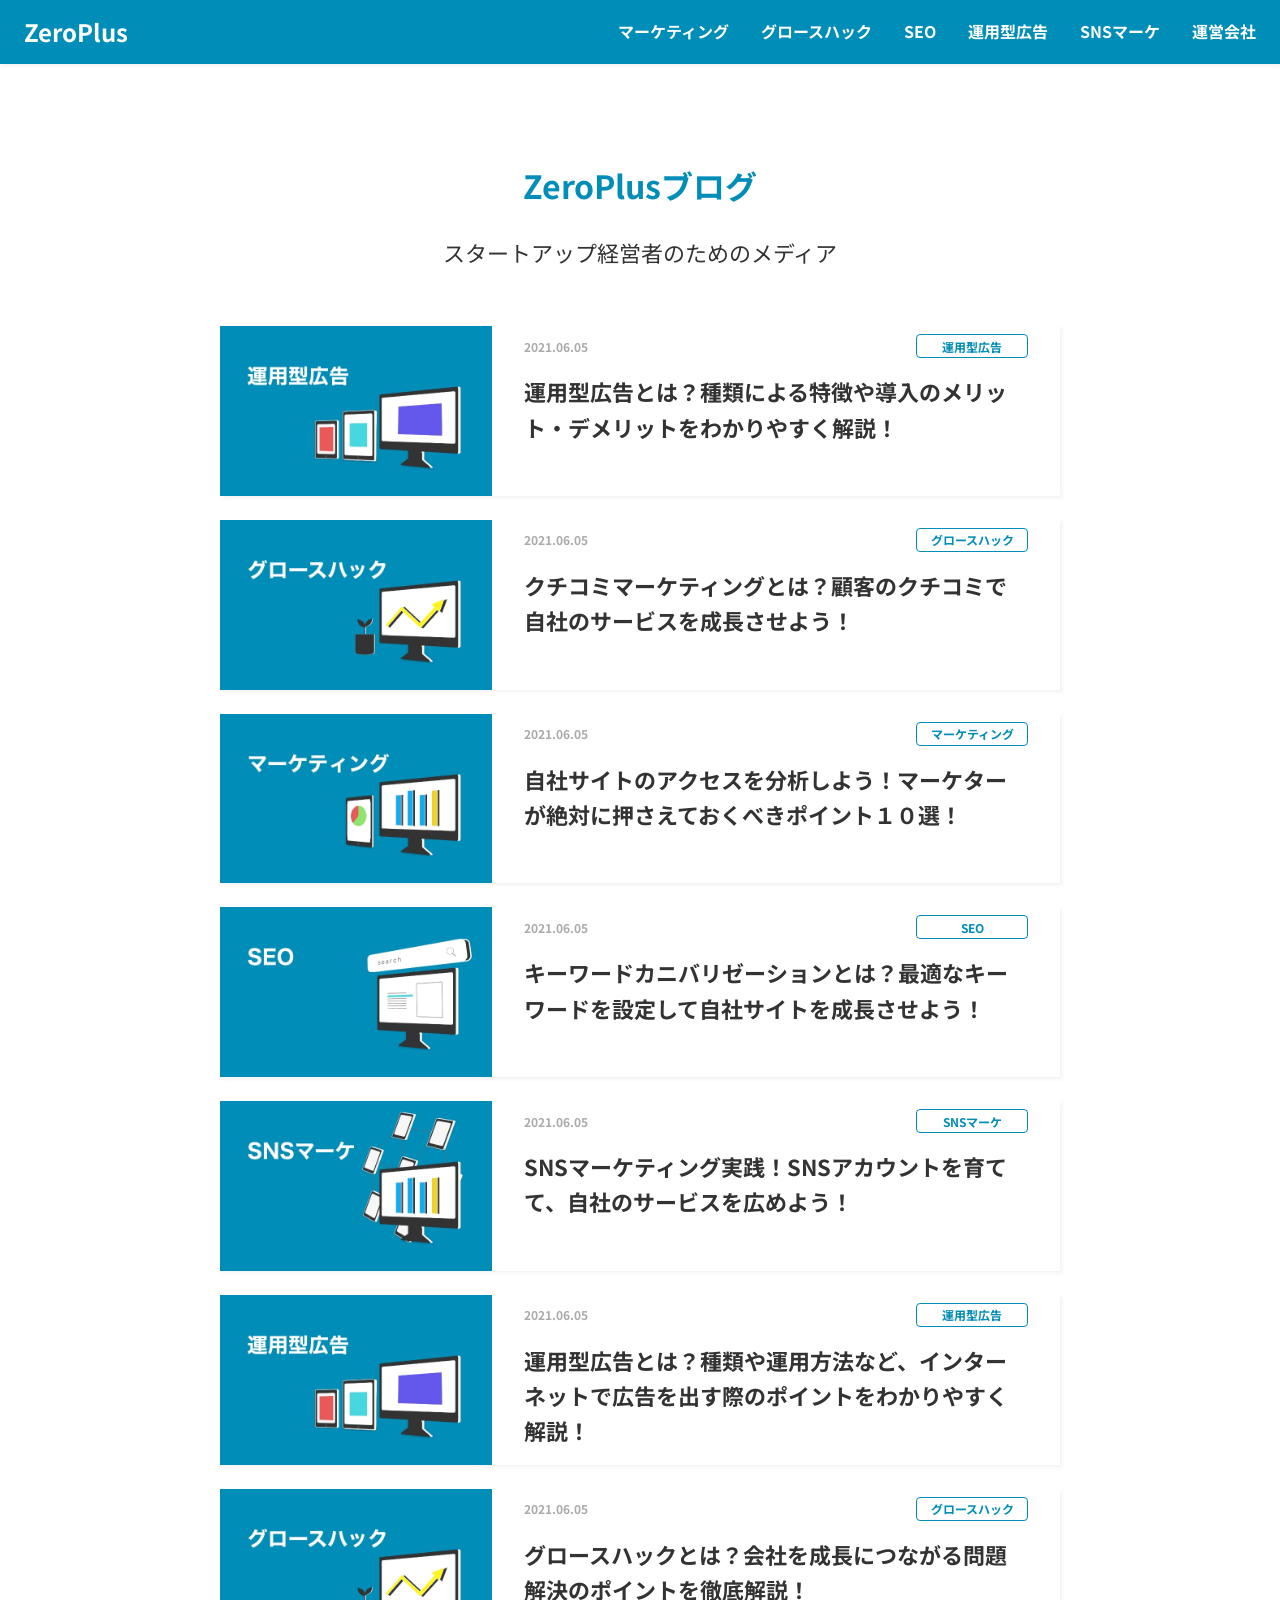
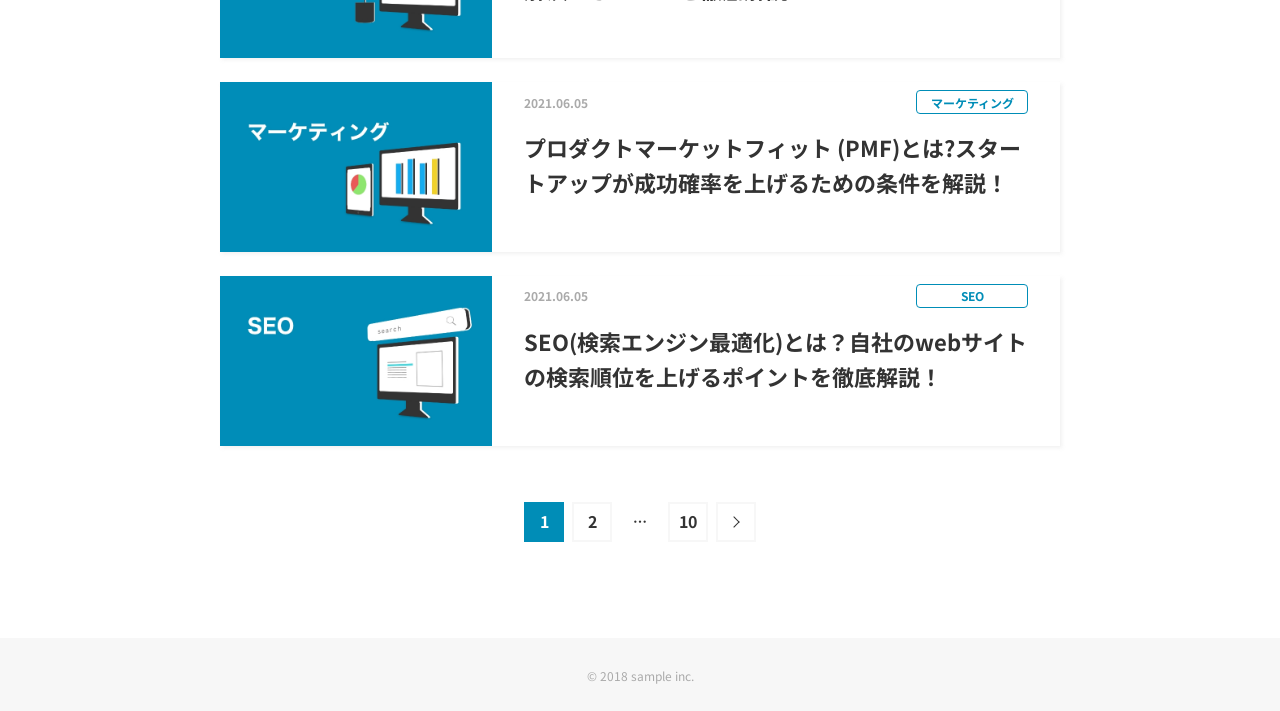
<file: src/index.html>
<!DOCTYPE html>
<html lang="ja">
  <head>
    <meta charset="utf-8" />
    <meta name="viewport" content="width=device-width,initial-scale=1" />
    <title>ZeroPlus Blog</title>
    <meta
      name="description"
      content="ZeroPlus Blogはスタートアップ経営者のための、マーケティングに関するノウハウを発信するメディアです。"
    />
    <meta name="format-detection" content="telephone=no" />
    <!-- TODO:この下に追加する -->
    <!-- favicon/web-clip-icon -->
		<link rel="icon" href="favicon.ico" />
		<link rel="icon" href="favicon.svg" type="image/svg+xml" />
		<link rel="apple-touch-icon" href="webclip.png" />

		<!-- ogp -->
		<meta property="og:site_name" content="ZeroPlus Blog" />
		<meta property="og:url" content="URL" />
		<meta property="og:type" content="article" />
		<meta property="og:title" content="ZeroPlus Blog" />
		<meta
			property="og:description"
			content="ZeroPlus Blogはスタートアップ経営者のための、マーケティングに関するノウハウを発信するメディアです。"
		/>
		<meta property="og:image" content="https://zero-plus.io/lesson/ogp/blog_ogp.jpg" />
		<meta property="og:locale" content="ja_JP" />
		<meta name="twitter:card" content="summary_large_image" />
		<meta
			name="twitter:description"
			content="ZeroPlus Blogはスタートアップ経営者のための、マーケティングに関するノウハウを発信するメディアです。"
		/>
		<meta name="twitter:image:src" content="https://zero-plus.io/lesson/ogp/blog_ogp.jpg" />

    <!-- google fonts -->
    <link rel="preconnect" href="https://fonts.googleapis.com" />
    <link rel="preconnect" href="https://fonts.gstatic.com" crossorigin />
    <link
      href="https://fonts.googleapis.com/css2?family=Noto+Sans+JP:wght@400;700&display=swap"
      rel="stylesheet"
    />
    <!-- css -->
    <link rel="stylesheet" href="css/reset.css" />
    <link rel="stylesheet" href="css/style.css" />
  </head>
  <body>
    <header class="header">
      <p class="header-logo">
        <a href="index.html" class="header-logo_link">ZeroPlus</a>
      </p>
      <nav class="header-nav">
        <ul class="header-nav_list">
          <li class="header-nav_item">
            <a href="category.html" class="header-nav_link">マーケティング</a>
          </li>
          <li class="header-nav_item">
            <a href="" class="header-nav_link">グロースハック</a>
          </li>
          <li class="header-nav_item">
            <a href="" class="header-nav_link">SEO</a>
          </li>
          <li class="header-nav_item">
            <a href="" class="header-nav_link">運用型広告</a>
          </li>
          <li class="header-nav_item">
            <a href="" class="header-nav_link">SNSマーケ</a>
          </li>
          <li class="header-nav_item">
            <a href="" class="header-nav_link">運営会社</a>
          </li>
        </ul>
      </nav>
    </header>
    <main class="main">
      <h1 class="top-title">ZeroPlusブログ</h1>
      <p class="top-title-sub">スタートアップ経営者のためのメディア</p>
      <div class="posts">
        <article class="post">
          <a href="single.html" class="post_link">
            <div class="post_thumb-wrapper">
              <img
                width="670"
                height="418"
                src="img/thumb.jpg"
                alt="運用型広告"
                class="post_thumb"
              />
            </div>
            <!-- /.post_thumb-wrapper -->
            <div class="post_content">
              <div class="post_meta">
                <time class="post_meta-date">2021.06.05</time>
                <span class="post_meta-cat">運用型広告</span>
              </div>
              <!-- ./post_meta -->
              <h2 class="post_title">
                運用型広告とは？種類による特徴や導入のメリット・デメリットをわかりやすく解説！
              </h2>
            </div>
            <!-- /.post_content -->
          </a>
        </article>

        <article class="post">
          <a href="single.html" class="post_link">
            <div class="post_thumb-wrapper">
              <img
                width="670"
                height="418"
                src="img/thumb02.jpg"
                alt="グロースハック"
                class="post_thumb"
              />
            </div>
            <!-- /.post_thumb-wrapper -->
            <div class="post_content">
              <div class="post_meta">
                <time class="post_meta-date">2021.06.05</time>
                <span class="post_meta-cat">グロースハック</span>
              </div>
              <!-- ./post_meta -->
              <h2 class="post_title">
                クチコミマーケティングとは？顧客のクチコミで自社のサービスを成長させよう！
              </h2>
            </div>
            <!-- /.post_content -->
          </a>
        </article>
        <article class="post">
          <a href="single.html" class="post_link">
            <div class="post_thumb-wrapper">
              <img
                width="670"
                height="418"
                src="img/thumb03.jpg"
                alt="マーケティング"
                class="post_thumb"
              />
            </div>
            <!-- /.post_thumb-wrapper -->
            <div class="post_content">
              <div class="post_meta">
                <time class="post_meta-date">2021.06.05</time>
                <span class="post_meta-cat">マーケティング</span>
              </div>
              <!-- /.post_meta -->
              <h2 class="post_title">
                自社サイトのアクセスを分析しよう！マーケターが絶対に押さえておくべきポイント１０選！
              </h2>
            </div>
            <!-- /.post_content -->
          </a>
          <!-- /.post_link -->
        </article>
        <article class="post">
          <a href="single.html" class="post_link">
            <div class="post_thumb-wrapper">
              <img
                width="670"
                height="418"
                src="img/thumb04.jpg"
                alt="SEO"
                class="post_thumb"
              />
            </div>
            <!-- /.post_thumb-wrapper -->
            <div class="post_content">
              <div class="post_meta">
                <time class="post_meta-date">2021.06.05</time>
                <span class="post_meta-cat">SEO</span>
              </div>
              <!-- /.post_meta -->
              <h2 class="post_title">
                キーワードカニバリゼーションとは？最適なキーワードを設定して自社サイトを成長させよう！
              </h2>
            </div>
            <!-- /.post_content -->
          </a>
          <!-- /.post_link -->
        </article>
        <article class="post">
          <a href="single.html" class="post_link">
            <div class="post_thumb-wrapper">
              <img
                width="670"
                height="418"
                src="img/thumb05.jpg"
                alt="SNSマーケ"
                class="post_thumb"
              />
            </div>
            <!-- /.post_thumb-wrapper -->
            <div class="post_content">
              <div class="post_meta">
                <time class="post_meta-date">2021.06.05</time>
                <span class="post_meta-cat">SNSマーケ</span>
              </div>
              <!-- /.post_meta -->
              <h2 class="post_title">
                SNSマーケティング実践！SNSアカウントを育てて、自社のサービスを広めよう！
              </h2>
            </div>
            <!-- /.post_content -->
          </a>
          <!-- /.post_link -->
        </article>
        <article class="post">
          <a href="single.html" class="post_link">
            <div class="post_thumb-wrapper">
              <img
                width="670"
                height="418"
                src="img/thumb.jpg"
                alt="運用型広告"
                class="post_thumb"
              />
            </div>
            <!-- /.post_thumb-wrapper -->
            <div class="post_content">
              <div class="post_meta">
                <time class="post_meta-date">2021.06.05</time>
                <span class="post_meta-cat">運用型広告</span>
              </div>
              <!-- /.post_meta -->
              <h2 class="post_title">
                運用型広告とは？種類や運用方法など、インターネットで広告を出す際のポイントをわかりやすく解説！
              </h2>
            </div>
            <!-- /.post_content -->
          </a>
          <!-- /.post_link -->
        </article>
        <article class="post">
          <a href="single.html" class="post_link">
            <div class="post_thumb-wrapper">
              <img
                width="670"
                height="418"
                src="img/thumb02.jpg"
                alt="グロースハック"
                class="post_thumb"
              />
            </div>
            <!-- /.post_thumb-wrapper -->
            <div class="post_content">
              <div class="post_meta">
                <time class="post_meta-date">2021.06.05</time>
                <span class="post_meta-cat">グロースハック</span>
              </div>
              <!-- /.post_meta -->
              <h2 class="post_title">
                グロースハックとは？会社を成長につながる問題解決のポイントを徹底解説！
              </h2>
            </div>
            <!-- /.post_content -->
          </a>
          <!-- /.post_link -->
        </article>
        <article class="post">
          <a href="single.html" class="post_link">
            <div class="post_thumb-wrapper">
              <img
                width="670"
                height="418"
                src="img/thumb03.jpg"
                alt="マーケティング"
                class="post_thumb"
              />
            </div>
            <!-- /.post_thumb-wrapper -->
            <div class="post_content">
              <div class="post_meta">
                <time class="post_meta-date">2021.06.05</time>
                <span class="post_meta-cat">マーケティング</span>
              </div>
              <!-- /.post_meta -->
              <h2 class="post_title">
                プロダクトマーケットフィット
                (PMF)とは?スタートアップが成功確率を上げるための条件を解説！
              </h2>
            </div>
            <!-- /.post_content -->
          </a>
          <!-- /.post_link -->
        </article>
        <article class="post">
          <a href="single.html" class="post_link">
            <div class="post_thumb-wrapper">
              <img
                width="670"
                height="418"
                src="img/thumb04.jpg"
                alt="SEO"
                class="post_thumb"
              />
            </div>
            <!-- /.post_thumb-wrapper -->
            <div class="post_content">
              <div class="post_meta">
                <time class="post_meta-date">2021.06.05</time>
                <span class="post_meta-cat">SEO</span>
              </div>
              <!-- /.post_meta -->
              <h2 class="post_title">
                SEO(検索エンジン最適化)とは？自社のwebサイトの検索順位を上げるポイントを徹底解説！
              </h2>
            </div>
            <!-- /.post_content -->
          </a>
          <!-- /.post_link -->
        </article>
      </div>
      <!-- /.posts -->
      <div class="pagination">
        <span class="pagination_numbers pagination_numbers__current">1</span>
        <a href="" class="pagination_numbers">2</a>
        <span class="pagination_numbers pagination_numbers__between">…</span>
        <a href="" class="pagination_numbers">10</a>
        <a href="" class="pagination_numbers pagination_numbers__next"></a>
      </div>
      <!-- /.pagination -->
    </main>
    <footer class="footer">
      <small class="footer-copyright">&copy; 2018 sample inc.</small>
    </footer>
  </body>
</html>
</file>
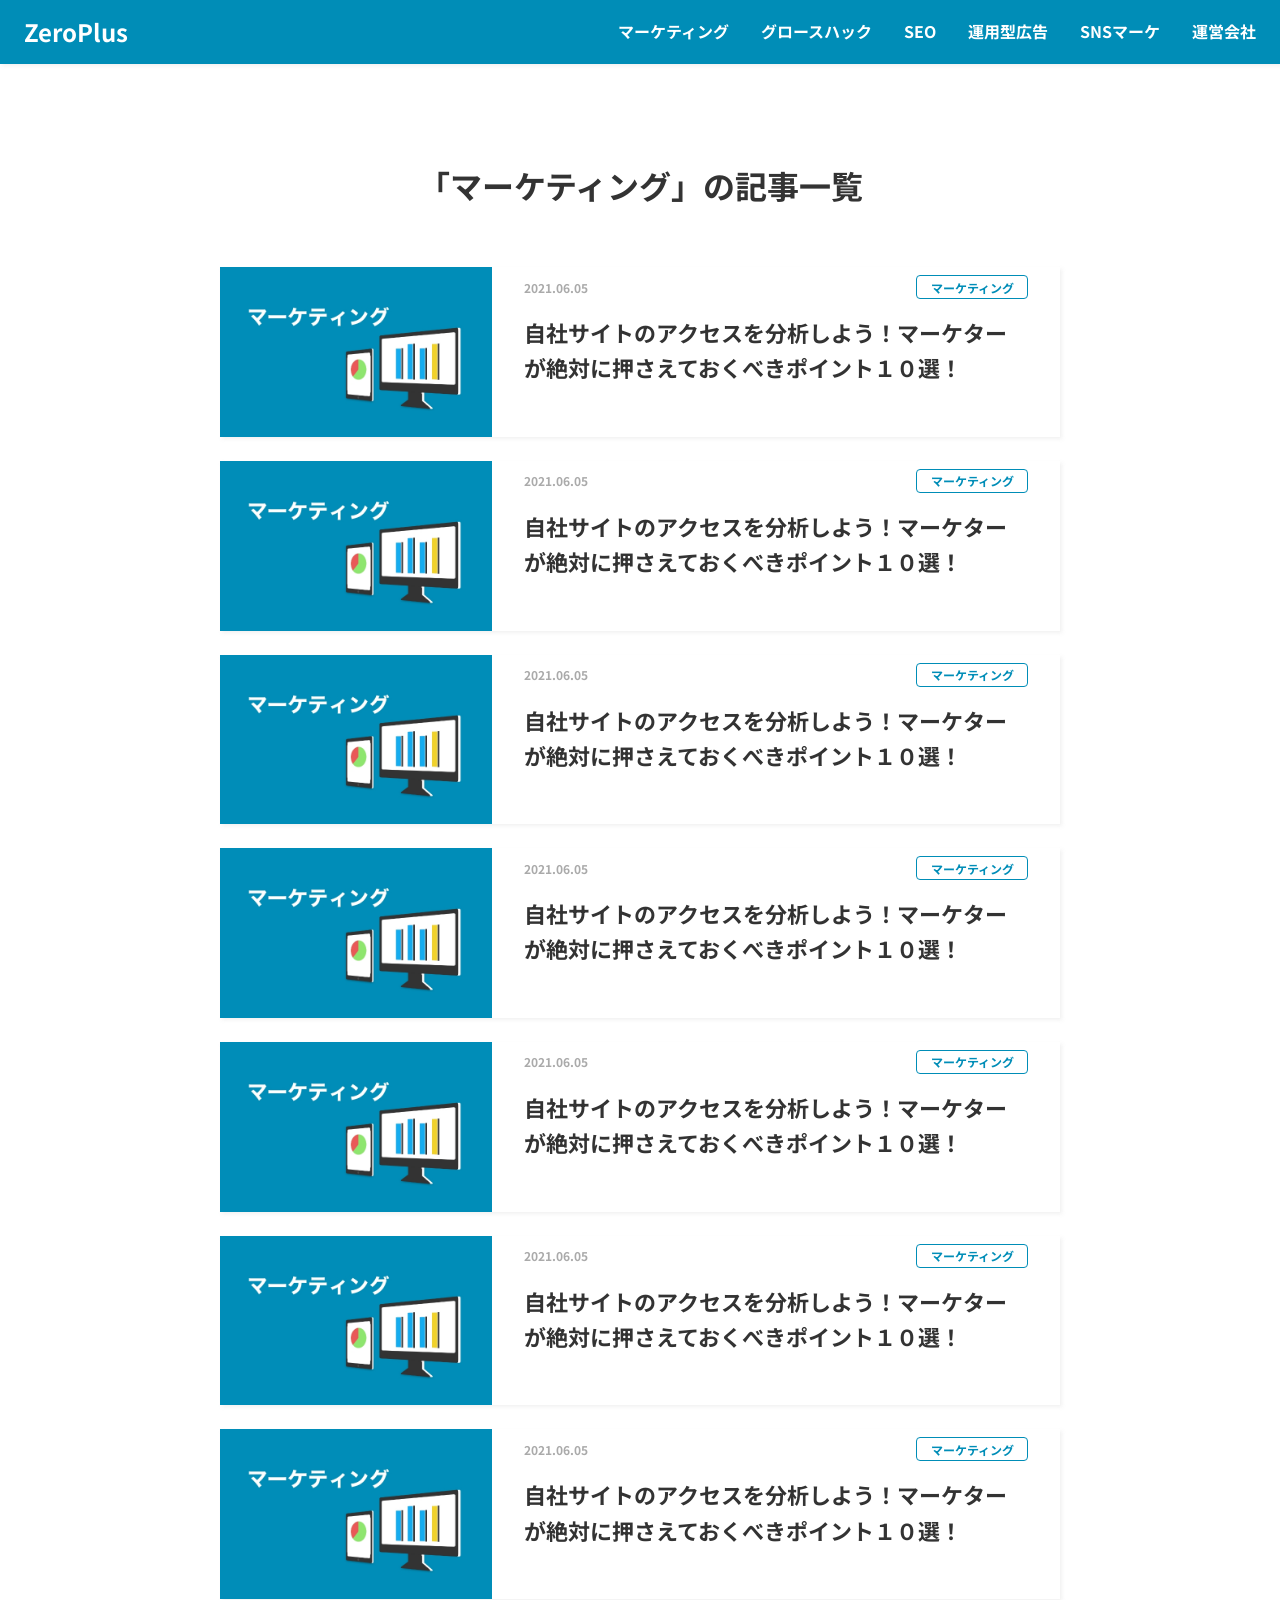
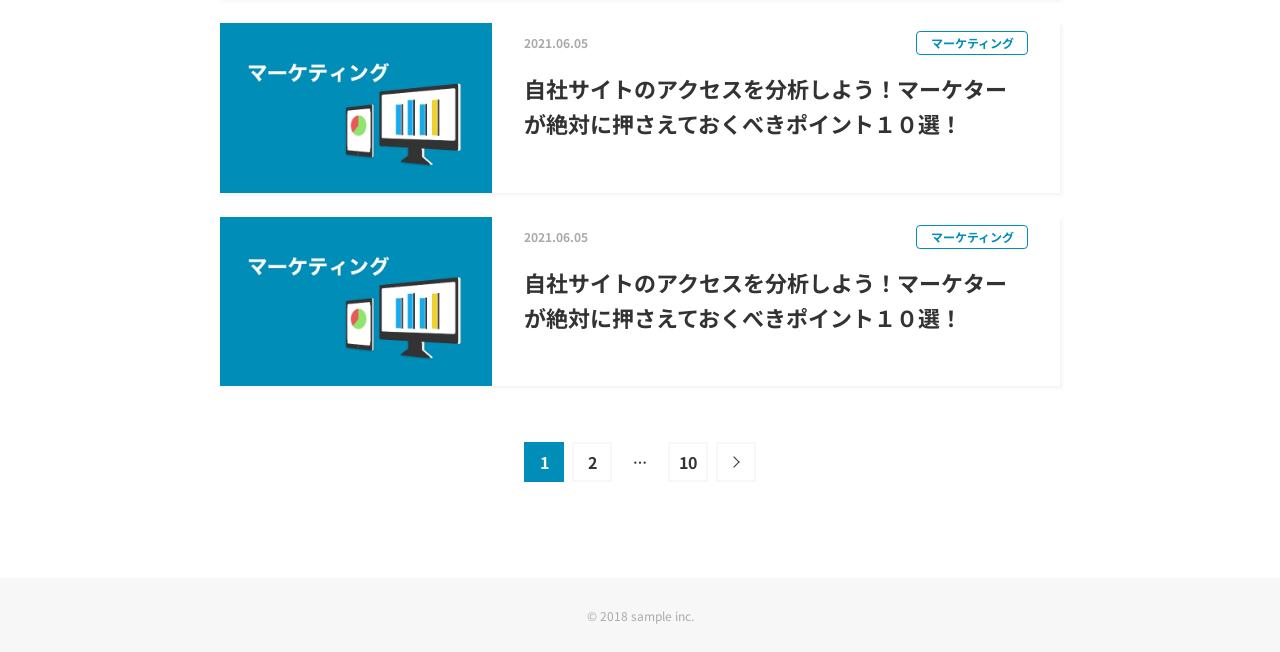
<file: src/category.html>
<!DOCTYPE html>
<html lang="ja">
  <head>
    <meta charset="utf-8" />
    <meta name="viewport" content="width=device-width,initial-scale=1" />
    <title>「マーケティング」の記事一覧|ZeroPlus Blog</title>
    <meta
      name="description"
      content="マーケティングカテゴリーの記事一覧です。"
    />
    <meta name="format-detection" content="telephone=no" />

    <!-- favicon/web-clip-icon -->
    <link rel="icon" href="favicon.ico" type="image/ico" />
    <link rel="icon" href="favicon.png" type="image/png" />
    <link rel="icon" href="favicon.svg" type="image/svg+xml" />
    <link rel="apple-touch-icon" href="webclip.png" />

    <!-- ogp -->
    <meta property="og:site_name" content="ZeroPlus Blog" />
    <meta
      property="og:url"
      content="https://zero-plus.io/lesson/ogp/blog_ogp.jpg"
    />
    <meta property="og:type" content="article" />
    <meta
      property="og:title"
      content="「マーケティング」の記事一覧|ZeroPlus Blog"
    />
    <meta
      property="og:description"
      content="マーケティングカテゴリーの記事一覧です。"
    />
    <meta
      property="og:image"
      content="https://zero-plus.io/lesson/ogp/blog_ogp.jpg"
    />
    <meta property="og:locale" content="ja_JP" />
    <meta name="twitter:card" content="summary_large_image" />
    <meta
      name="twitter:description"
      content="マーケティングカテゴリーの記事一覧です。"
    />
    <meta
      name="twitter:image:src"
      content="https://zero-plus.io/lesson/ogp/blog_ogp.jpg"
    />

    <!-- google fonts -->
    <link rel="preconnect" href="https://fonts.googleapis.com" />
    <link rel="preconnect" href="https://fonts.gstatic.com" crossorigin />
    <link
      href="https://fonts.googleapis.com/css2?family=Noto+Sans+JP:wght@400;700&display=swap"
      rel="stylesheet"
    />

    <!-- css -->
    <link rel="stylesheet" href="css/reset.css" />
    <link rel="stylesheet" href="css/style.css" />
  </head>
  <body>
    <header class="header">
      <p class="header-logo">
        <a href="index.html" class="header-logo_link">ZeroPlus</a>
      </p>

      <nav class="header-nav">
        <ul class="header-nav_list">
          <li class="header-nav_item">
            <a href="category.html" class="header-nav_link">マーケティング</a>
          </li>
          <li class="header-nav_item">
            <a href="" class="header-nav_link">グロースハック</a>
          </li>
          <li class="header-nav_item">
            <a href="" class="header-nav_link">SEO</a>
          </li>
          <li class="header-nav_item">
            <a href="" class="header-nav_link">運用型広告</a>
          </li>
          <li class="header-nav_item">
            <a href="" class="header-nav_link">SNSマーケ</a>
          </li>
          <li class="header-nav_item">
            <a href="" class="header-nav_link">運営会社</a>
          </li>
        </ul>
      </nav>
    </header>

    <main class="main">
      <h1 class="category-title">
        「マーケティング」<br class="category-title_break" />の記事一覧
      </h1>

      <div class="posts">
        <article class="post">
          <a href="single.html" class="post_link">
            <div class="post_thumb-wrapper">
              <img
                width="670"
                height="418"
                src="img/thumb03.jpg"
                alt="マーケティング"
                class="post_thumb"
              />
            </div>
            <!-- /.post_thumb-wrapper -->

            <div class="post_content">
              <div class="post_meta">
                <time class="post_meta-date">2021.06.05</time>
                <span class="post_meta-cat">マーケティング</span>
              </div>
              <!-- /.post_meta -->
              <h2 class="post_title">
                自社サイトのアクセスを分析しよう！マーケターが絶対に押さえておくべきポイント１０選！
              </h2>
            </div>
            <!-- /.post_content -->
          </a>
        </article>

        <article class="post">
          <a href="single.html" class="post_link">
            <div class="post_thumb-wrapper">
              <img
                width="670"
                height="418"
                src="img/thumb03.jpg"
                alt="マーケティング"
                class="post_thumb"
              />
            </div>
            <!-- /.post_thumb-wrapper -->

            <div class="post_content">
              <div class="post_meta">
                <time class="post_meta-date">2021.06.05</time>
                <span class="post_meta-cat">マーケティング</span>
              </div>
              <!-- /.post_meta -->
              <h2 class="post_title">
                自社サイトのアクセスを分析しよう！マーケターが絶対に押さえておくべきポイント１０選！
              </h2>
            </div>
            <!-- /.post_content -->
          </a>
        </article>

        <article class="post">
          <a href="single.html" class="post_link">
            <div class="post_thumb-wrapper">
              <img
                width="670"
                height="418"
                src="img/thumb03.jpg"
                alt="マーケティング"
                class="post_thumb"
              />
            </div>
            <!-- /.post_thumb-wrapper -->

            <div class="post_content">
              <div class="post_meta">
                <time class="post_meta-date">2021.06.05</time>
                <span class="post_meta-cat">マーケティング</span>
              </div>
              <!-- /.post_meta -->
              <h2 class="post_title">
                自社サイトのアクセスを分析しよう！マーケターが絶対に押さえておくべきポイント１０選！
              </h2>
            </div>
            <!-- /.post_content -->
          </a>
        </article>

        <article class="post">
          <a href="single.html" class="post_link">
            <div class="post_thumb-wrapper">
              <img
                width="670"
                height="418"
                src="img/thumb03.jpg"
                alt="マーケティング"
                class="post_thumb"
              />
            </div>
            <!-- /.post_thumb-wrapper -->

            <div class="post_content">
              <div class="post_meta">
                <time class="post_meta-date">2021.06.05</time>
                <span class="post_meta-cat">マーケティング</span>
              </div>
              <!-- /.post_meta -->
              <h2 class="post_title">
                自社サイトのアクセスを分析しよう！マーケターが絶対に押さえておくべきポイント１０選！
              </h2>
            </div>
            <!-- /.post_content -->
          </a>
        </article>

        <article class="post">
          <a href="single.html" class="post_link">
            <div class="post_thumb-wrapper">
              <img
                width="670"
                height="418"
                src="img/thumb03.jpg"
                alt="マーケティング"
                class="post_thumb"
              />
            </div>
            <!-- /.post_thumb-wrapper -->

            <div class="post_content">
              <div class="post_meta">
                <time class="post_meta-date">2021.06.05</time>
                <span class="post_meta-cat">マーケティング</span>
              </div>
              <!-- /.post_meta -->
              <h2 class="post_title">
                自社サイトのアクセスを分析しよう！マーケターが絶対に押さえておくべきポイント１０選！
              </h2>
            </div>
            <!-- /.post_content -->
          </a>
        </article>

        <article class="post">
          <a href="single.html" class="post_link">
            <div class="post_thumb-wrapper">
              <img
                width="670"
                height="418"
                src="img/thumb03.jpg"
                alt="マーケティング"
                class="post_thumb"
              />
            </div>
            <!-- /.post_thumb-wrapper -->

            <div class="post_content">
              <div class="post_meta">
                <time class="post_meta-date">2021.06.05</time>
                <span class="post_meta-cat">マーケティング</span>
              </div>
              <!-- /.post_meta -->
              <h2 class="post_title">
                自社サイトのアクセスを分析しよう！マーケターが絶対に押さえておくべきポイント１０選！
              </h2>
            </div>
            <!-- /.post_content -->
          </a>
        </article>

        <article class="post">
          <a href="single.html" class="post_link">
            <div class="post_thumb-wrapper">
              <img
                width="670"
                height="418"
                src="img/thumb03.jpg"
                alt="マーケティング"
                class="post_thumb"
              />
            </div>
            <!-- /.post_thumb-wrapper -->

            <div class="post_content">
              <div class="post_meta">
                <time class="post_meta-date">2021.06.05</time>
                <span class="post_meta-cat">マーケティング</span>
              </div>
              <!-- /.post_meta -->
              <h2 class="post_title">
                自社サイトのアクセスを分析しよう！マーケターが絶対に押さえておくべきポイント１０選！
              </h2>
            </div>
            <!-- /.post_content -->
          </a>
        </article>

        <article class="post">
          <a href="single.html" class="post_link">
            <div class="post_thumb-wrapper">
              <img
                width="670"
                height="418"
                src="img/thumb03.jpg"
                alt="マーケティング"
                class="post_thumb"
              />
            </div>
            <!-- /.post_thumb-wrapper -->

            <div class="post_content">
              <div class="post_meta">
                <time class="post_meta-date">2021.06.05</time>
                <span class="post_meta-cat">マーケティング</span>
              </div>
              <!-- /.post_meta -->
              <h2 class="post_title">
                自社サイトのアクセスを分析しよう！マーケターが絶対に押さえておくべきポイント１０選！
              </h2>
            </div>
            <!-- /.post_content -->
          </a>
        </article>

        <article class="post">
          <a href="single.html" class="post_link">
            <div class="post_thumb-wrapper">
              <img
                width="670"
                height="418"
                src="img/thumb03.jpg"
                alt="マーケティング"
                class="post_thumb"
              />
            </div>
            <!-- /.post_thumb-wrapper -->

            <div class="post_content">
              <div class="post_meta">
                <time class="post_meta-date">2021.06.05</time>
                <span class="post_meta-cat">マーケティング</span>
              </div>
              <!-- /.post_meta -->
              <h2 class="post_title">
                自社サイトのアクセスを分析しよう！マーケターが絶対に押さえておくべきポイント１０選！
              </h2>
            </div>
            <!-- /.post_content -->
          </a>
        </article>
      </div>
      <!-- /.posts -->

      <div class="pagination">
        <span class="pagination_numbers pagination_numbers__current">1</span>
        <a href="" class="pagination_numbers">2</a>
        <span class="pagination_numbers pagination_numbers__between">…</span>
        <a href="" class="pagination_numbers">10</a>
        <a href="" class="pagination_numbers pagination_numbers__next"></a>
      </div>
      <!-- /.pagination -->
    </main>

    <footer class="footer">
      <small class="footer-copyright">&copy; 2018 sample inc.</small>
    </footer>
  </body>
</html>
</file>
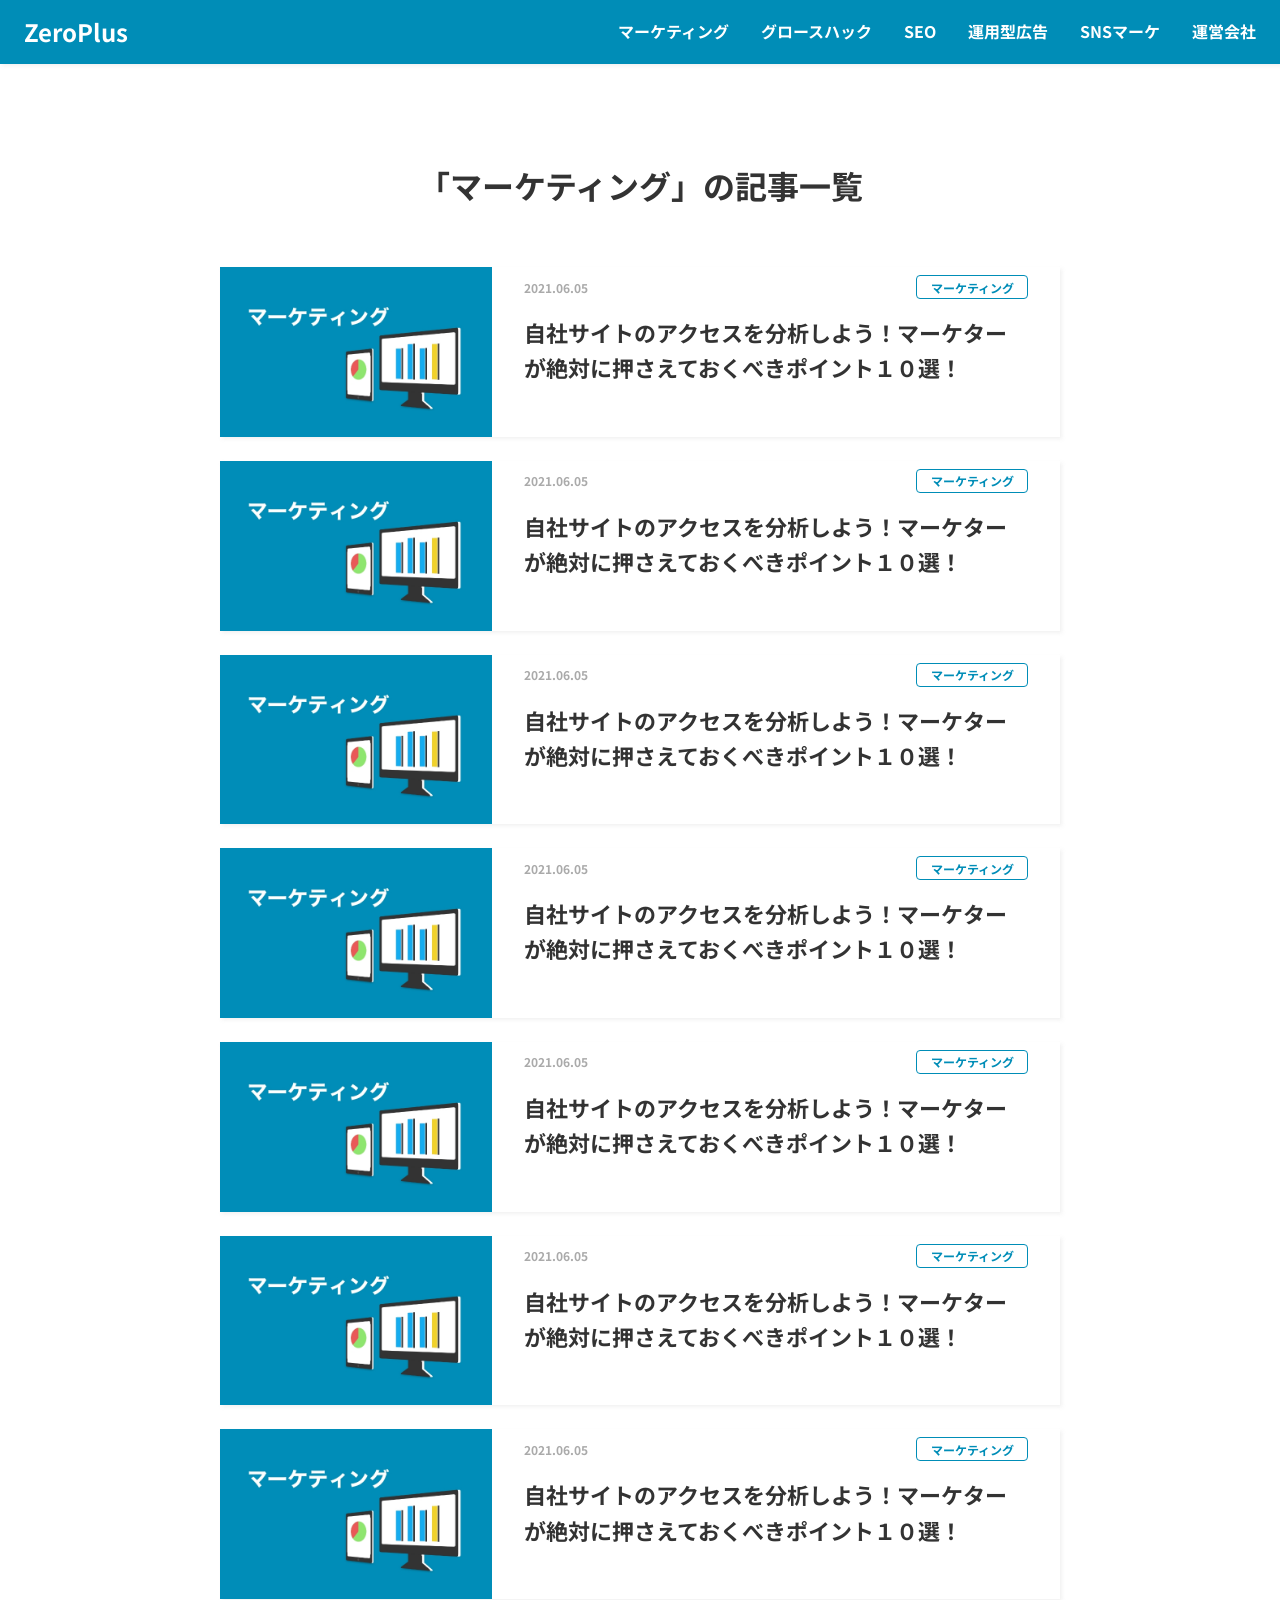
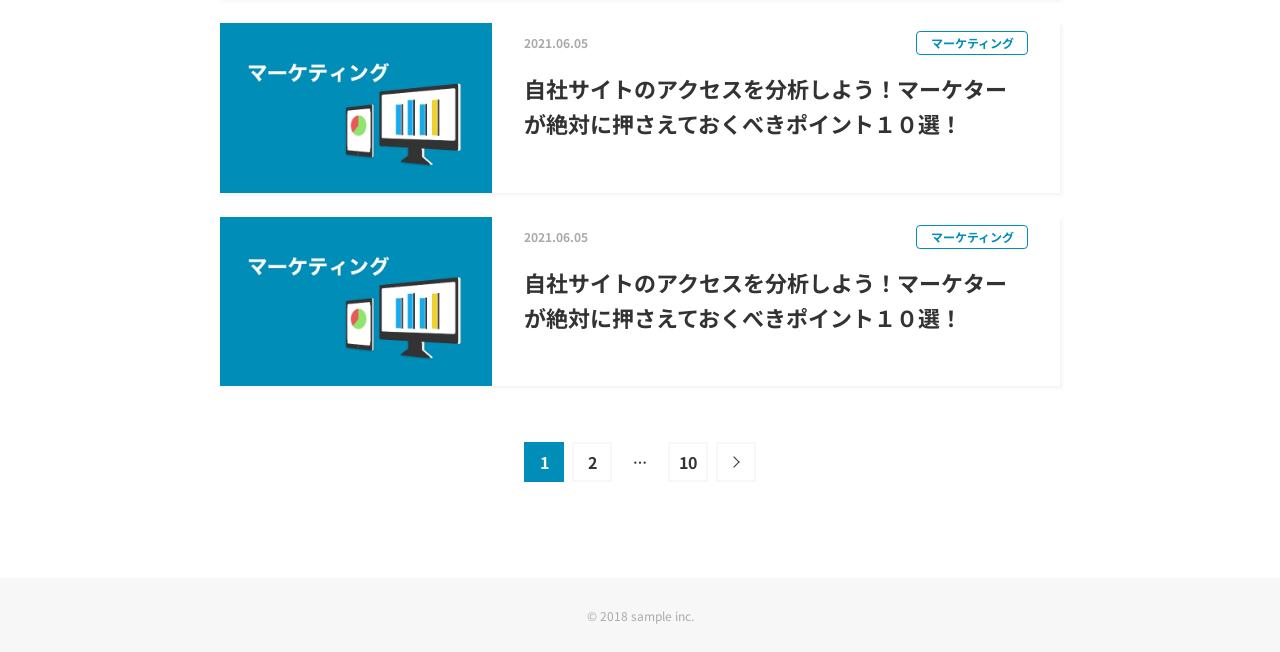
<file: src/category_by_own.html>
<!DOCTYPE html>
<html lang="ja">
  <head>
    <meta charset="utf-8" />
    <meta name="viewport" content="width=device-width,initial-scale=1" />
    <title>「マーケティング」の記事一覧|ZeroPlus Blog</title>
    <meta
      name="description"
      content="マーケティングカテゴリーの記事一覧です。"
    />
    <meta name="format-detection" content="telephone=no" />

    <!-- favicon/web-clip-icon -->
    <link rel="icon" href="favicon.ico" type="image/ico" />
    <link rel="icon" href="favicon.png" type="image/png" />
    <link rel="icon" href="favicon.svg" type="image/svg+xml" />
    <link rel="apple-touch-icon" href="webclip.png" />

    <!-- ogp -->
    <meta property="og:site_name" content="ZeroPlus Blog" />
    <meta
      property="og:url"
      content="https://zero-plus.io/lesson/ogp/blog_ogp.jpg"
    />
    <meta property="og:type" content="article" />
    <meta
      property="og:title"
      content="「マーケティング」の記事一覧|ZeroPlus Blog"
    />
    <meta
      property="og:description"
      content="マーケティングカテゴリーの記事一覧です。"
    />
    <meta
      property="og:image"
      content="https://zero-plus.io/lesson/ogp/blog_ogp.jpg"
    />
    <meta property="og:locale" content="ja_JP" />
    <meta name="twitter:card" content="summary_large_image" />
    <meta
      name="twitter:description"
      content="マーケティングカテゴリーの記事一覧です。"
    />
    <meta
      name="twitter:image:src"
      content="https://zero-plus.io/lesson/ogp/blog_ogp.jpg"
    />

    <!-- google fonts -->
    <link rel="preconnect" href="https://fonts.googleapis.com" />
    <link rel="preconnect" href="https://fonts.gstatic.com" crossorigin />
    <link
      href="https://fonts.googleapis.com/css2?family=Noto+Sans+JP:wght@400;700&display=swap"
      rel="stylesheet"
    />

    <!-- css -->
    <link rel="stylesheet" href="css/reset.css" />
    <link rel="stylesheet" href="css/style_by_own.css" />
  </head>
  <body>
    <header class="header">
      <p class="header-logo">
        <a href="index_by_own.html" class="header-logo_link">ZeroPlus</a>
      </p>

      <nav class="header-nav">
        <ul class="header-nav_list">
          <li class="header-nav_item">
            <a href="category_by_own.html" class="header-nav_link">マーケティング</a>
          </li>
          <li class="header-nav_item">
            <a href="" class="header-nav_link">グロースハック</a>
          </li>
          <li class="header-nav_item">
            <a href="" class="header-nav_link">SEO</a>
          </li>
          <li class="header-nav_item">
            <a href="" class="header-nav_link">運用型広告</a>
          </li>
          <li class="header-nav_item">
            <a href="" class="header-nav_link">SNSマーケ</a>
          </li>
          <li class="header-nav_item">
            <a href="" class="header-nav_link">運営会社</a>
          </li>
        </ul>
      </nav>
    </header>

    <main class="main">
      <h1 class="category-title">
        「マーケティング」<br class="category-title_break" />の記事一覧
      </h1>

      <div class="posts">
        <article class="post">
          <a href="single_by_own.html" class="post_link">
            <div class="post_thumb-wrapper">
              <img
                width="670"
                height="418"
                src="img/thumb03.jpg"
                alt="マーケティング"
                class="post_thumb"
              />
            </div>
            <!-- /.post_thumb-wrapper -->

            <div class="post_content">
              <div class="post_meta">
                <time class="post_meta-date">2021.06.05</time>
                <span class="post_meta-cat">マーケティング</span>
              </div>
              <!-- /.post_meta -->
              <h2 class="post_title">
                自社サイトのアクセスを分析しよう！マーケターが絶対に押さえておくべきポイント１０選！
              </h2>
            </div>
            <!-- /.post_content -->
          </a>
        </article>

        <article class="post">
          <a href="single_by_own.html" class="post_link">
            <div class="post_thumb-wrapper">
              <img
                width="670"
                height="418"
                src="img/thumb03.jpg"
                alt="マーケティング"
                class="post_thumb"
              />
            </div>
            <!-- /.post_thumb-wrapper -->

            <div class="post_content">
              <div class="post_meta">
                <time class="post_meta-date">2021.06.05</time>
                <span class="post_meta-cat">マーケティング</span>
              </div>
              <!-- /.post_meta -->
              <h2 class="post_title">
                自社サイトのアクセスを分析しよう！マーケターが絶対に押さえておくべきポイント１０選！
              </h2>
            </div>
            <!-- /.post_content -->
          </a>
        </article>

        <article class="post">
          <a href="single_by_own.html" class="post_link">
            <div class="post_thumb-wrapper">
              <img
                width="670"
                height="418"
                src="img/thumb03.jpg"
                alt="マーケティング"
                class="post_thumb"
              />
            </div>
            <!-- /.post_thumb-wrapper -->

            <div class="post_content">
              <div class="post_meta">
                <time class="post_meta-date">2021.06.05</time>
                <span class="post_meta-cat">マーケティング</span>
              </div>
              <!-- /.post_meta -->
              <h2 class="post_title">
                自社サイトのアクセスを分析しよう！マーケターが絶対に押さえておくべきポイント１０選！
              </h2>
            </div>
            <!-- /.post_content -->
          </a>
        </article>

        <article class="post">
          <a href="single_by_own.html" class="post_link">
            <div class="post_thumb-wrapper">
              <img
                width="670"
                height="418"
                src="img/thumb03.jpg"
                alt="マーケティング"
                class="post_thumb"
              />
            </div>
            <!-- /.post_thumb-wrapper -->

            <div class="post_content">
              <div class="post_meta">
                <time class="post_meta-date">2021.06.05</time>
                <span class="post_meta-cat">マーケティング</span>
              </div>
              <!-- /.post_meta -->
              <h2 class="post_title">
                自社サイトのアクセスを分析しよう！マーケターが絶対に押さえておくべきポイント１０選！
              </h2>
            </div>
            <!-- /.post_content -->
          </a>
        </article>

        <article class="post">
          <a href="single_by_own.html" class="post_link">
            <div class="post_thumb-wrapper">
              <img
                width="670"
                height="418"
                src="img/thumb03.jpg"
                alt="マーケティング"
                class="post_thumb"
              />
            </div>
            <!-- /.post_thumb-wrapper -->

            <div class="post_content">
              <div class="post_meta">
                <time class="post_meta-date">2021.06.05</time>
                <span class="post_meta-cat">マーケティング</span>
              </div>
              <!-- /.post_meta -->
              <h2 class="post_title">
                自社サイトのアクセスを分析しよう！マーケターが絶対に押さえておくべきポイント１０選！
              </h2>
            </div>
            <!-- /.post_content -->
          </a>
        </article>

        <article class="post">
          <a href="single_by_own.html" class="post_link">
            <div class="post_thumb-wrapper">
              <img
                width="670"
                height="418"
                src="img/thumb03.jpg"
                alt="マーケティング"
                class="post_thumb"
              />
            </div>
            <!-- /.post_thumb-wrapper -->

            <div class="post_content">
              <div class="post_meta">
                <time class="post_meta-date">2021.06.05</time>
                <span class="post_meta-cat">マーケティング</span>
              </div>
              <!-- /.post_meta -->
              <h2 class="post_title">
                自社サイトのアクセスを分析しよう！マーケターが絶対に押さえておくべきポイント１０選！
              </h2>
            </div>
            <!-- /.post_content -->
          </a>
        </article>

        <article class="post">
          <a href="single_by_own.html" class="post_link">
            <div class="post_thumb-wrapper">
              <img
                width="670"
                height="418"
                src="img/thumb03.jpg"
                alt="マーケティング"
                class="post_thumb"
              />
            </div>
            <!-- /.post_thumb-wrapper -->

            <div class="post_content">
              <div class="post_meta">
                <time class="post_meta-date">2021.06.05</time>
                <span class="post_meta-cat">マーケティング</span>
              </div>
              <!-- /.post_meta -->
              <h2 class="post_title">
                自社サイトのアクセスを分析しよう！マーケターが絶対に押さえておくべきポイント１０選！
              </h2>
            </div>
            <!-- /.post_content -->
          </a>
        </article>

        <article class="post">
          <a href="single_by_own.html" class="post_link">
            <div class="post_thumb-wrapper">
              <img
                width="670"
                height="418"
                src="img/thumb03.jpg"
                alt="マーケティング"
                class="post_thumb"
              />
            </div>
            <!-- /.post_thumb-wrapper -->

            <div class="post_content">
              <div class="post_meta">
                <time class="post_meta-date">2021.06.05</time>
                <span class="post_meta-cat">マーケティング</span>
              </div>
              <!-- /.post_meta -->
              <h2 class="post_title">
                自社サイトのアクセスを分析しよう！マーケターが絶対に押さえておくべきポイント１０選！
              </h2>
            </div>
            <!-- /.post_content -->
          </a>
        </article>

        <article class="post">
          <a href="single_by_own.html" class="post_link">
            <div class="post_thumb-wrapper">
              <img
                width="670"
                height="418"
                src="img/thumb03.jpg"
                alt="マーケティング"
                class="post_thumb"
              />
            </div>
            <!-- /.post_thumb-wrapper -->

            <div class="post_content">
              <div class="post_meta">
                <time class="post_meta-date">2021.06.05</time>
                <span class="post_meta-cat">マーケティング</span>
              </div>
              <!-- /.post_meta -->
              <h2 class="post_title">
                自社サイトのアクセスを分析しよう！マーケターが絶対に押さえておくべきポイント１０選！
              </h2>
            </div>
            <!-- /.post_content -->
          </a>
        </article>
      </div>
      <!-- /.posts -->

      <div class="pagination">
        <span class="pagination_numbers pagination_numbers__current">1</span>
        <a href="" class="pagination_numbers">2</a>
        <span class="pagination_numbers pagination_numbers__between">…</span>
        <a href="" class="pagination_numbers">10</a>
        <a href="" class="pagination_numbers pagination_numbers__next"></a>
      </div>
      <!-- /.pagination -->
    </main>

    <footer class="footer">
      <small class="footer-copyright">&copy; 2018 sample inc.</small>
    </footer>
  </body>
</html>
</file>
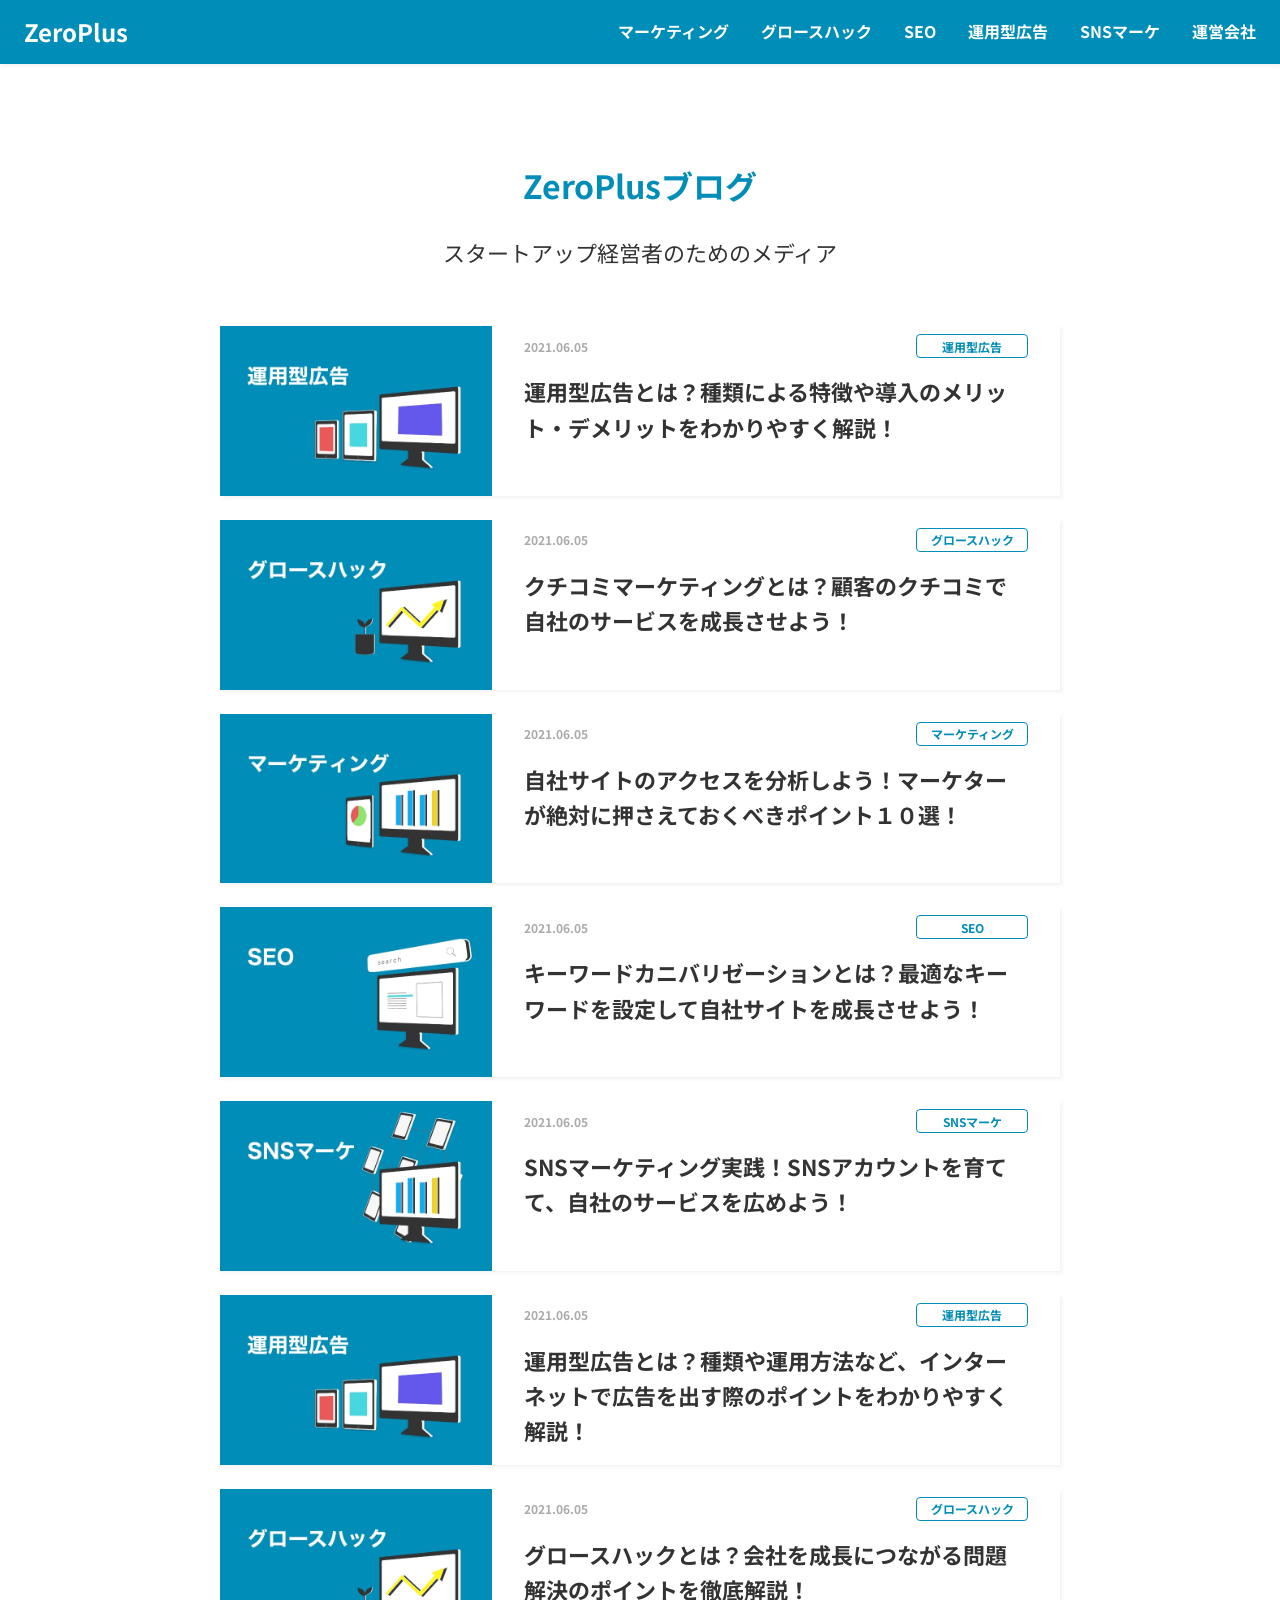
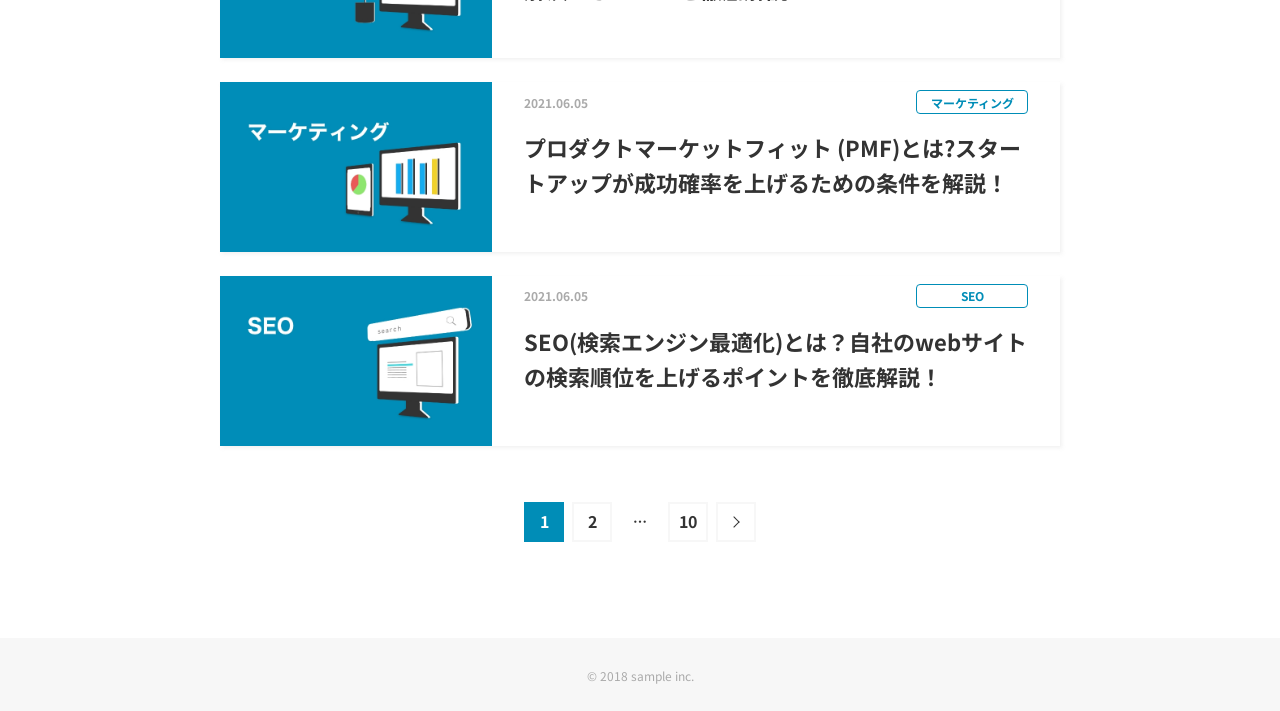
<file: src/index_by_own.html>
<!DOCTYPE html>
<html lang="ja">
  <head>
    <meta charset="utf-8" />
    <meta name="viewport" content="width=device-width,initial-scale=1" />
    <title>ZeroPlus Blog</title>
    <meta
      name="description"
      content="ZeroPlus Blogはスタートアップ経営者のための、マーケティングに関するノウハウを発信するメディアです。"
    />
    <meta name="format-detection" content="telephone=no" />
    <!-- TODO:この下に追加する -->
    <!-- favicon/web-clip-icon -->
		<link rel="icon" href="favicon.ico" />
		<link rel="icon" href="favicon.svg" type="image/svg+xml" />
		<link rel="apple-touch-icon" href="webclip.png" />

		<!-- ogp -->
		<meta property="og:site_name" content="ZeroPlus Blog" />
		<meta property="og:url" content="URL" />
		<meta property="og:type" content="article" />
		<meta property="og:title" content="ZeroPlus Blog" />
		<meta
			property="og:description"
			content="ZeroPlus Blogはスタートアップ経営者のための、マーケティングに関するノウハウを発信するメディアです。"
		/>
		<meta property="og:image" content="https://zero-plus.io/lesson/ogp/blog_ogp.jpg" />
		<meta property="og:locale" content="ja_JP" />
		<meta name="twitter:card" content="summary_large_image" />
		<meta
			name="twitter:description"
			content="ZeroPlus Blogはスタートアップ経営者のための、マーケティングに関するノウハウを発信するメディアです。"
		/>
		<meta name="twitter:image:src" content="https://zero-plus.io/lesson/ogp/blog_ogp.jpg" />

    <!-- google fonts -->
    <link rel="preconnect" href="https://fonts.googleapis.com" />
    <link rel="preconnect" href="https://fonts.gstatic.com" crossorigin />
    <link
      href="https://fonts.googleapis.com/css2?family=Noto+Sans+JP:wght@400;700&display=swap"
      rel="stylesheet"
    />
    <!-- css -->
    <link rel="stylesheet" href="css/reset.css" />
    <link rel="stylesheet" href="css/style_by_own.css" />
  </head>
  <body>
    <header class="header">
      <p class="header-logo">
        <a href="index_by_own.html" class="header-logo_link">ZeroPlus</a>
      </p>
      <nav class="header-nav">
        <ul class="header-nav_list">
          <li class="header-nav_item">
            <a href="category_by_own.html" class="header-nav_link">マーケティング</a>
          </li>
          <li class="header-nav_item">
            <a href="" class="header-nav_link">グロースハック</a>
          </li>
          <li class="header-nav_item">
            <a href="" class="header-nav_link">SEO</a>
          </li>
          <li class="header-nav_item">
            <a href="" class="header-nav_link">運用型広告</a>
          </li>
          <li class="header-nav_item">
            <a href="" class="header-nav_link">SNSマーケ</a>
          </li>
          <li class="header-nav_item">
            <a href="" class="header-nav_link">運営会社</a>
          </li>
        </ul>
      </nav>
    </header>
    <main class="main">
      <h1 class="top-title">ZeroPlusブログ</h1>
      <p class="top-title-sub">スタートアップ経営者のためのメディア</p>
      <div class="posts">
        <article class="post">
          <a href="single_by_own.html" class="post_link">
            <div class="post_thumb-wrapper">
              <img
                width="670"
                height="418"
                src="img/thumb.jpg"
                alt="運用型広告"
                class="post_thumb"
              />
            </div>
            <!-- /.post_thumb-wrapper -->
            <div class="post_content">
              <div class="post_meta">
                <time class="post_meta-date">2021.06.05</time>
                <span class="post_meta-cat">運用型広告</span>
              </div>
              <!-- ./post_meta -->
              <h2 class="post_title">
                運用型広告とは？種類による特徴や導入のメリット・デメリットをわかりやすく解説！
              </h2>
            </div>
            <!-- /.post_content -->
          </a>
        </article>

        <article class="post">
          <a href="single_by_own.html" class="post_link">
            <div class="post_thumb-wrapper">
              <img
                width="670"
                height="418"
                src="img/thumb02.jpg"
                alt="グロースハック"
                class="post_thumb"
              />
            </div>
            <!-- /.post_thumb-wrapper -->
            <div class="post_content">
              <div class="post_meta">
                <time class="post_meta-date">2021.06.05</time>
                <span class="post_meta-cat">グロースハック</span>
              </div>
              <!-- ./post_meta -->
              <h2 class="post_title">
                クチコミマーケティングとは？顧客のクチコミで自社のサービスを成長させよう！
              </h2>
            </div>
            <!-- /.post_content -->
          </a>
        </article>
        <article class="post">
          <a href="single_by_own.html" class="post_link">
            <div class="post_thumb-wrapper">
              <img
                width="670"
                height="418"
                src="img/thumb03.jpg"
                alt="マーケティング"
                class="post_thumb"
              />
            </div>
            <!-- /.post_thumb-wrapper -->
            <div class="post_content">
              <div class="post_meta">
                <time class="post_meta-date">2021.06.05</time>
                <span class="post_meta-cat">マーケティング</span>
              </div>
              <!-- /.post_meta -->
              <h2 class="post_title">
                自社サイトのアクセスを分析しよう！マーケターが絶対に押さえておくべきポイント１０選！
              </h2>
            </div>
            <!-- /.post_content -->
          </a>
          <!-- /.post_link -->
        </article>
        <article class="post">
          <a href="single_by_own.html" class="post_link">
            <div class="post_thumb-wrapper">
              <img
                width="670"
                height="418"
                src="img/thumb04.jpg"
                alt="SEO"
                class="post_thumb"
              />
            </div>
            <!-- /.post_thumb-wrapper -->
            <div class="post_content">
              <div class="post_meta">
                <time class="post_meta-date">2021.06.05</time>
                <span class="post_meta-cat">SEO</span>
              </div>
              <!-- /.post_meta -->
              <h2 class="post_title">
                キーワードカニバリゼーションとは？最適なキーワードを設定して自社サイトを成長させよう！
              </h2>
            </div>
            <!-- /.post_content -->
          </a>
          <!-- /.post_link -->
        </article>
        <article class="post">
          <a href="single_by_own.html" class="post_link">
            <div class="post_thumb-wrapper">
              <img
                width="670"
                height="418"
                src="img/thumb05.jpg"
                alt="SNSマーケ"
                class="post_thumb"
              />
            </div>
            <!-- /.post_thumb-wrapper -->
            <div class="post_content">
              <div class="post_meta">
                <time class="post_meta-date">2021.06.05</time>
                <span class="post_meta-cat">SNSマーケ</span>
              </div>
              <!-- /.post_meta -->
              <h2 class="post_title">
                SNSマーケティング実践！SNSアカウントを育てて、自社のサービスを広めよう！
              </h2>
            </div>
            <!-- /.post_content -->
          </a>
          <!-- /.post_link -->
        </article>
        <article class="post">
          <a href="single_by_own.html" class="post_link">
            <div class="post_thumb-wrapper">
              <img
                width="670"
                height="418"
                src="img/thumb.jpg"
                alt="運用型広告"
                class="post_thumb"
              />
            </div>
            <!-- /.post_thumb-wrapper -->
            <div class="post_content">
              <div class="post_meta">
                <time class="post_meta-date">2021.06.05</time>
                <span class="post_meta-cat">運用型広告</span>
              </div>
              <!-- /.post_meta -->
              <h2 class="post_title">
                運用型広告とは？種類や運用方法など、インターネットで広告を出す際のポイントをわかりやすく解説！
              </h2>
            </div>
            <!-- /.post_content -->
          </a>
          <!-- /.post_link -->
        </article>
        <article class="post">
          <a href="single_by_own.html" class="post_link">
            <div class="post_thumb-wrapper">
              <img
                width="670"
                height="418"
                src="img/thumb02.jpg"
                alt="グロースハック"
                class="post_thumb"
              />
            </div>
            <!-- /.post_thumb-wrapper -->
            <div class="post_content">
              <div class="post_meta">
                <time class="post_meta-date">2021.06.05</time>
                <span class="post_meta-cat">グロースハック</span>
              </div>
              <!-- /.post_meta -->
              <h2 class="post_title">
                グロースハックとは？会社を成長につながる問題解決のポイントを徹底解説！
              </h2>
            </div>
            <!-- /.post_content -->
          </a>
          <!-- /.post_link -->
        </article>
        <article class="post">
          <a href="single_by_own.html" class="post_link">
            <div class="post_thumb-wrapper">
              <img
                width="670"
                height="418"
                src="img/thumb03.jpg"
                alt="マーケティング"
                class="post_thumb"
              />
            </div>
            <!-- /.post_thumb-wrapper -->
            <div class="post_content">
              <div class="post_meta">
                <time class="post_meta-date">2021.06.05</time>
                <span class="post_meta-cat">マーケティング</span>
              </div>
              <!-- /.post_meta -->
              <h2 class="post_title">
                プロダクトマーケットフィット
                (PMF)とは?スタートアップが成功確率を上げるための条件を解説！
              </h2>
            </div>
            <!-- /.post_content -->
          </a>
          <!-- /.post_link -->
        </article>
        <article class="post">
          <a href="single_by_own.html" class="post_link">
            <div class="post_thumb-wrapper">
              <img
                width="670"
                height="418"
                src="img/thumb04.jpg"
                alt="SEO"
                class="post_thumb"
              />
            </div>
            <!-- /.post_thumb-wrapper -->
            <div class="post_content">
              <div class="post_meta">
                <time class="post_meta-date">2021.06.05</time>
                <span class="post_meta-cat">SEO</span>
              </div>
              <!-- /.post_meta -->
              <h2 class="post_title">
                SEO(検索エンジン最適化)とは？自社のwebサイトの検索順位を上げるポイントを徹底解説！
              </h2>
            </div>
            <!-- /.post_content -->
          </a>
          <!-- /.post_link -->
        </article>
      </div>
      <!-- /.posts -->
      <div class="pagination">
        <span class="pagination_numbers pagination_numbers__current">1</span>
        <a href="" class="pagination_numbers">2</a>
        <span class="pagination_numbers pagination_numbers__between">…</span>
        <a href="" class="pagination_numbers">10</a>
        <a href="" class="pagination_numbers pagination_numbers__next"></a>
      </div>
      <!-- /.pagination -->
    </main>
    <footer class="footer">
      <small class="footer-copyright">&copy; 2018 sample inc.</small>
    </footer>
  </body>
</html>
</file>
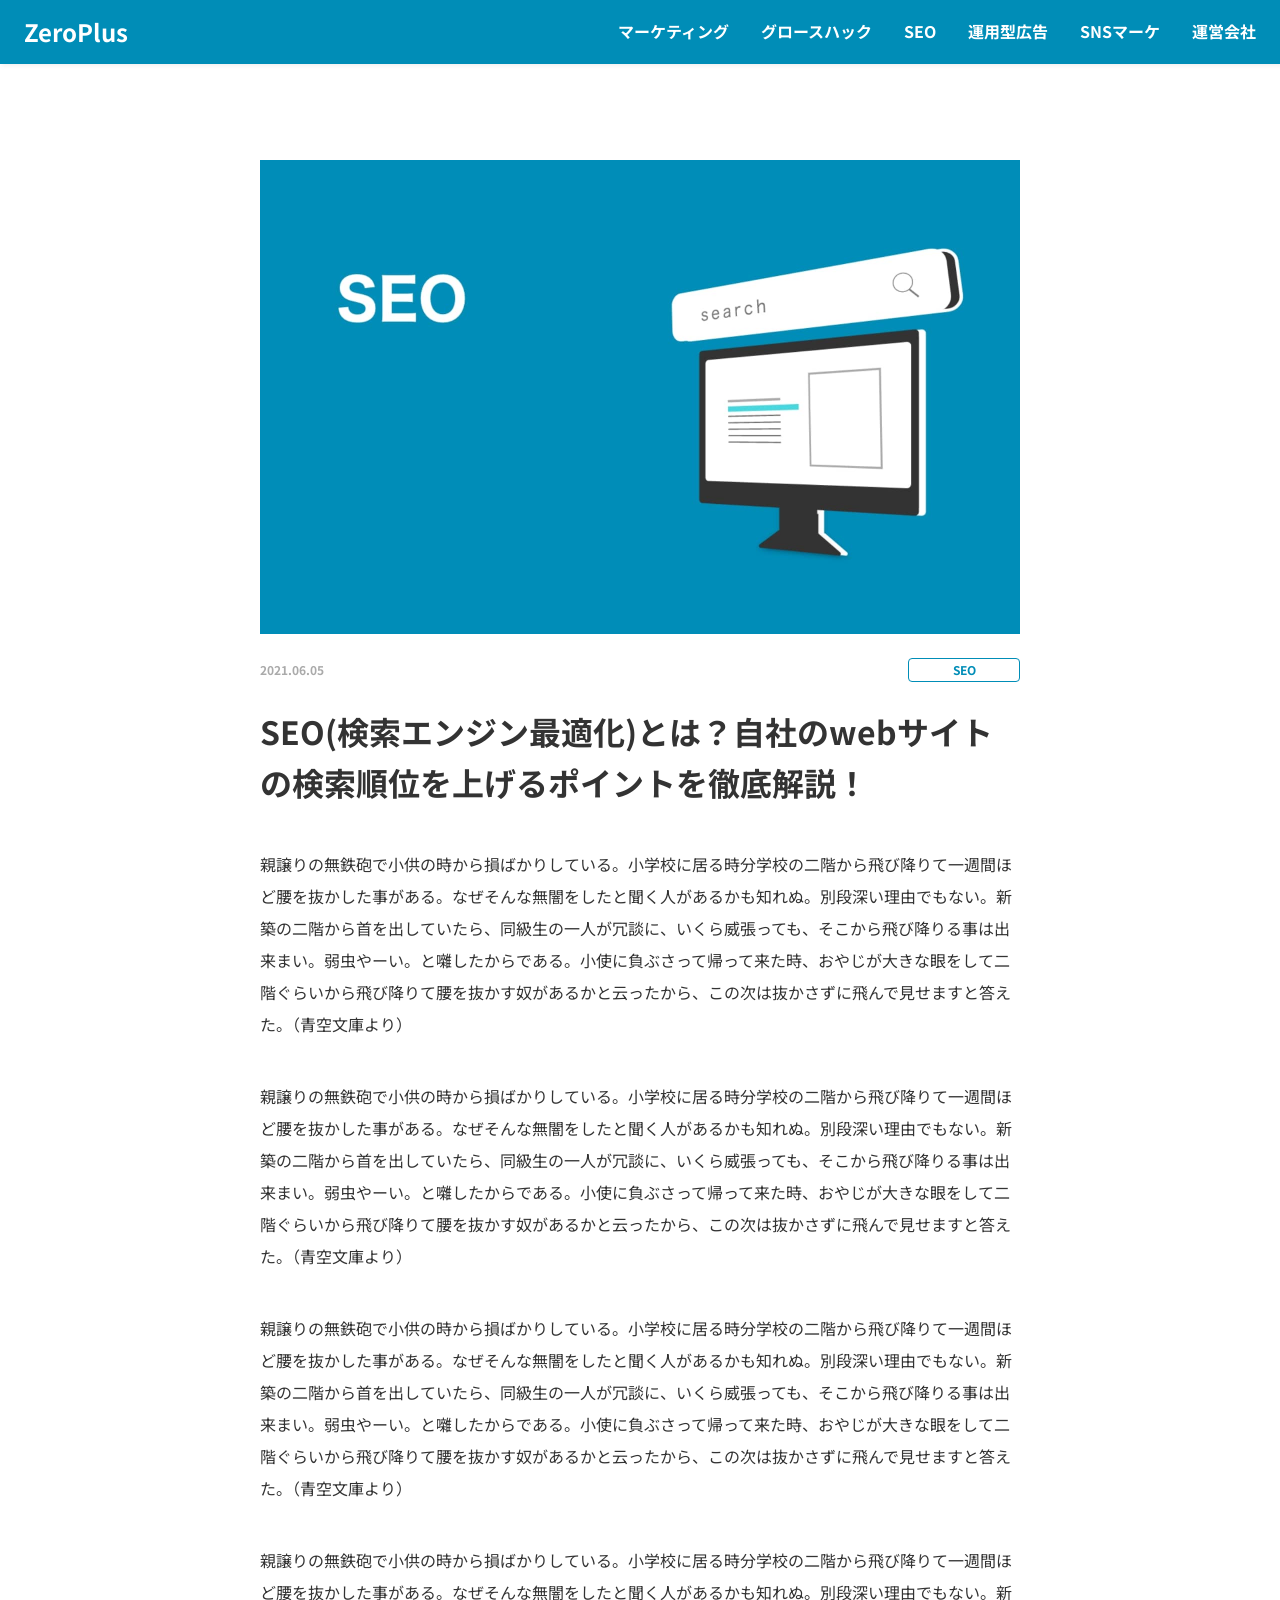
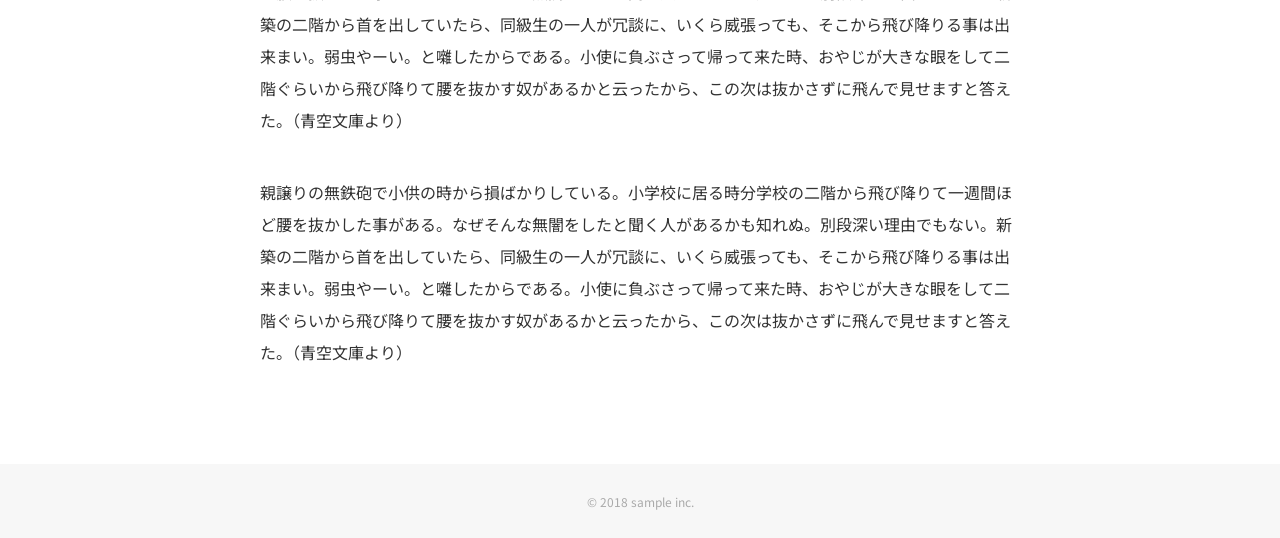
<file: src/single.html>
<!DOCTYPE html>
<html lang="ja">
  <head>
    <meta charset="utf-8" />
    <meta name="viewport" content="width=device-width,initial-scale=1" />
    <title>SEO|ZeroPlus Blog</title>
    <meta
      name="description"
      content="SEO(検索エンジン最適化)とは？自社のwebサイトの検索順位を上げるポイントを徹底解説！"
    />
    <meta name="format-detection" content="telephone=no" />

    <!-- favicon/web-clip-icon -->
    <link rel="icon" href="favicon.ico" type="image/ico" />
    <link rel="icon" href="favicon.png" type="image/png" />
    <link rel="icon" href="favicon.svg" type="image/svg+xml" />
    <link rel="apple-touch-icon" href="webclip.png" />

    <!-- ogp -->
    <meta property="og:site_name" content="ZeroPlus Blog" />
    <meta
      property="og:url"
      content="https://zero-plus.io/lesson/ogp/blog_ogp.jpg"
    />
    <meta property="og:type" content="article" />
    <meta property="og:title" content="SEO|ZeroPlus Blog" />
    <meta
      property="og:description"
      content="SEO(検索エンジン最適化)とは？自社のwebサイトの検索順位を上げるポイントを徹底解説！"
    />
    <meta
      property="og:image"
      content="https://zero-plus.io/lesson/ogp/blog_ogp.jpg"
    />
    <meta property="og:locale" content="ja_JP" />
    <meta name="twitter:card" content="summary_large_image" />
    <meta
      name="twitter:description"
      content="SEO(検索エンジン最適化)とは？自社のwebサイトの検索順位を上げるポイントを徹底解説！"
    />
    <meta
      name="twitter:image:src"
      content="https://zero-plus.io/lesson/ogp/blog_ogp.jpg"
    />

    <!-- google fonts -->
    <link rel="preconnect" href="https://fonts.googleapis.com" />
    <link rel="preconnect" href="https://fonts.gstatic.com" crossorigin />
    <link
      href="https://fonts.googleapis.com/css2?family=Noto+Sans+JP:wght@400;700&display=swap"
      rel="stylesheet"
    />

    <!-- css -->
    <link rel="stylesheet" href="css/reset.css" />
    <link rel="stylesheet" href="css/style.css" />
  </head>
  <body>
    <header class="header">
      <p class="header-logo">
        <a href="index.html" class="header-logo_link">ZeroPlus</a>
      </p>

      <nav class="header-nav">
        <ul class="header-nav_list">
          <li class="header-nav_item">
            <a href="category.html" class="header-nav_link">マーケティング</a>
          </li>
          <li class="header-nav_item">
            <a href="" class="header-nav_link">グロースハック</a>
          </li>
          <li class="header-nav_item">
            <a href="" class="header-nav_link">SEO</a>
          </li>
          <li class="header-nav_item">
            <a href="" class="header-nav_link">運用型広告</a>
          </li>
          <li class="header-nav_item">
            <a href="" class="header-nav_link">SNSマーケ</a>
          </li>
          <li class="header-nav_item">
            <a href="" class="header-nav_link">運営会社</a>
          </li>
        </ul>
      </nav>
    </header>

    <main class="main">
      <article class="single">
        <div class="single_thumb-wrapper">
          <img
            width="1520"
            height="948"
            src="img/thumb_single.jpg"
            alt="SEO"
            class="single_thumb"
          />
        </div>
        <!-- /.single_thumb-wrapper -->
        <div class="single_meta">
          <time class="single_meta-date">2021.06.05</time>
          <a href="category.html" class="single_meta-cat">SEO</a>
        </div>
        <!-- /.single_meta -->
        <div class="single_content">
          <h1>
            SEO(検索エンジン最適化)とは？自社のwebサイトの検索順位を上げるポイントを徹底解説！
          </h1>
          <p>
            親譲りの無鉄砲で小供の時から損ばかりしている。小学校に居る時分学校の二階から飛び降りて一週間ほど腰を抜かした事がある。なぜそんな無闇をしたと聞く人があるかも知れぬ。別段深い理由でもない。新築の二階から首を出していたら、同級生の一人が冗談に、いくら威張っても、そこから飛び降りる事は出来まい。弱虫やーい。と囃したからである。小使に負ぶさって帰って来た時、おやじが大きな眼をして二階ぐらいから飛び降りて腰を抜かす奴があるかと云ったから、この次は抜かさずに飛んで見せますと答えた。（青空文庫より）
          </p>
          <p>
            親譲りの無鉄砲で小供の時から損ばかりしている。小学校に居る時分学校の二階から飛び降りて一週間ほど腰を抜かした事がある。なぜそんな無闇をしたと聞く人があるかも知れぬ。別段深い理由でもない。新築の二階から首を出していたら、同級生の一人が冗談に、いくら威張っても、そこから飛び降りる事は出来まい。弱虫やーい。と囃したからである。小使に負ぶさって帰って来た時、おやじが大きな眼をして二階ぐらいから飛び降りて腰を抜かす奴があるかと云ったから、この次は抜かさずに飛んで見せますと答えた。（青空文庫より）
          </p>
          <p>
            親譲りの無鉄砲で小供の時から損ばかりしている。小学校に居る時分学校の二階から飛び降りて一週間ほど腰を抜かした事がある。なぜそんな無闇をしたと聞く人があるかも知れぬ。別段深い理由でもない。新築の二階から首を出していたら、同級生の一人が冗談に、いくら威張っても、そこから飛び降りる事は出来まい。弱虫やーい。と囃したからである。小使に負ぶさって帰って来た時、おやじが大きな眼をして二階ぐらいから飛び降りて腰を抜かす奴があるかと云ったから、この次は抜かさずに飛んで見せますと答えた。（青空文庫より）
          </p>
          <p>
            親譲りの無鉄砲で小供の時から損ばかりしている。小学校に居る時分学校の二階から飛び降りて一週間ほど腰を抜かした事がある。なぜそんな無闇をしたと聞く人があるかも知れぬ。別段深い理由でもない。新築の二階から首を出していたら、同級生の一人が冗談に、いくら威張っても、そこから飛び降りる事は出来まい。弱虫やーい。と囃したからである。小使に負ぶさって帰って来た時、おやじが大きな眼をして二階ぐらいから飛び降りて腰を抜かす奴があるかと云ったから、この次は抜かさずに飛んで見せますと答えた。（青空文庫より）
          </p>
          <p>
            親譲りの無鉄砲で小供の時から損ばかりしている。小学校に居る時分学校の二階から飛び降りて一週間ほど腰を抜かした事がある。なぜそんな無闇をしたと聞く人があるかも知れぬ。別段深い理由でもない。新築の二階から首を出していたら、同級生の一人が冗談に、いくら威張っても、そこから飛び降りる事は出来まい。弱虫やーい。と囃したからである。小使に負ぶさって帰って来た時、おやじが大きな眼をして二階ぐらいから飛び降りて腰を抜かす奴があるかと云ったから、この次は抜かさずに飛んで見せますと答えた。（青空文庫より）
          </p>
        </div>
        <!-- /.single_content -->
      </article>
    </main>
    <footer class="footer">
      <small class="footer-copyright">&copy; 2018 sample inc.</small>
    </footer>
  </body>
</html>
</file>
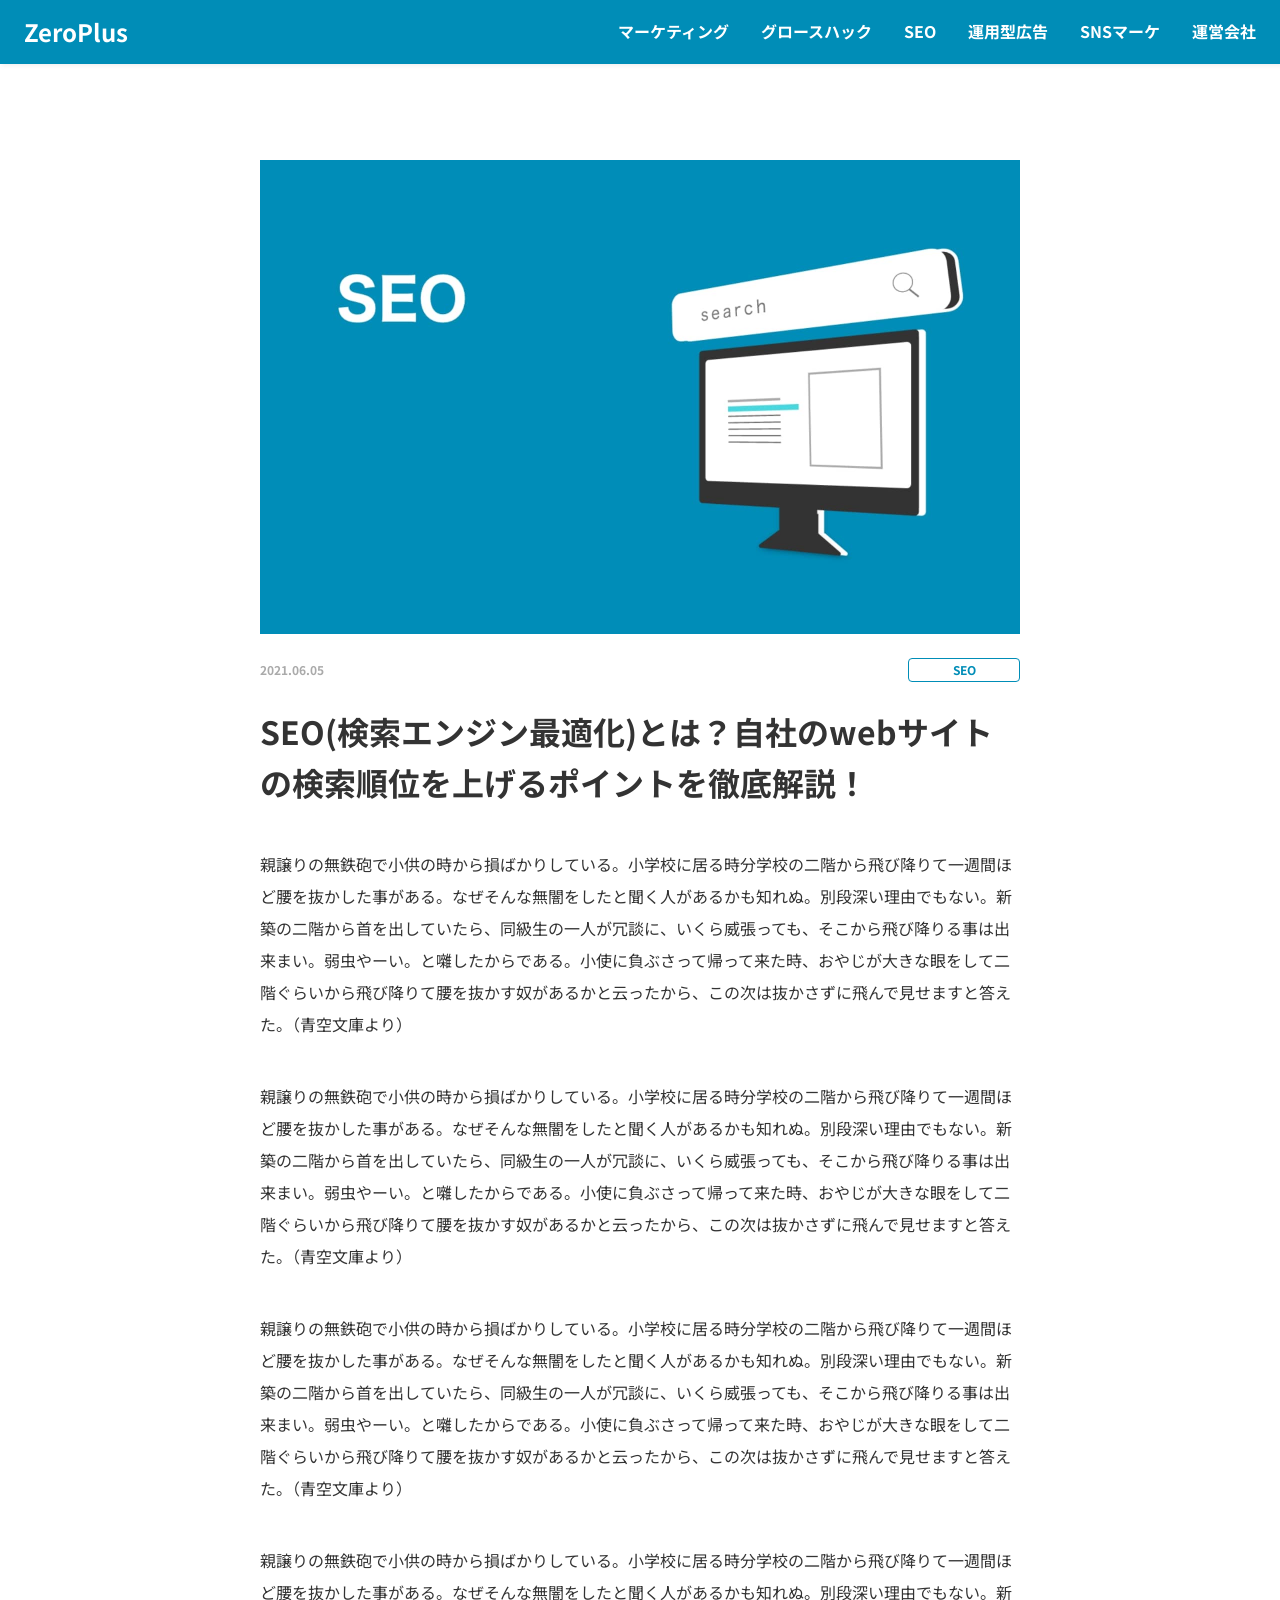
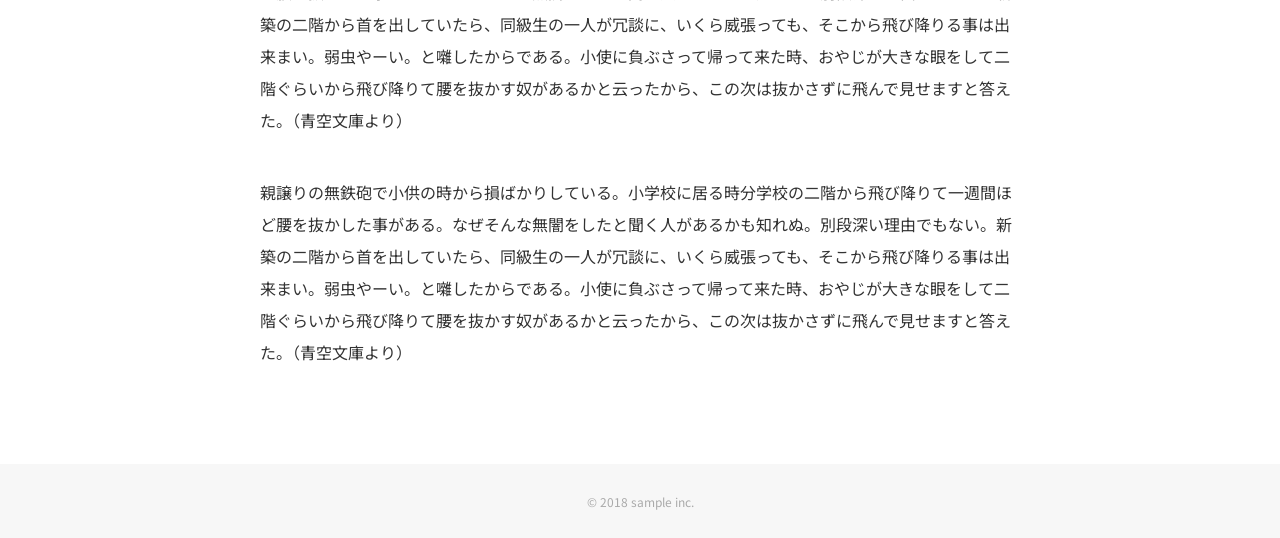
<file: src/single_by_own.html>
<!DOCTYPE html>
<html lang="ja">
  <head>
    <meta charset="utf-8" />
    <meta name="viewport" content="width=device-width,initial-scale=1" />
    <title>SEO|ZeroPlus Blog</title>
    <meta
      name="description"
      content="SEO(検索エンジン最適化)とは？自社のwebサイトの検索順位を上げるポイントを徹底解説！"
    />
    <meta name="format-detection" content="telephone=no" />

    <!-- favicon/web-clip-icon -->
    <link rel="icon" href="favicon.ico" type="image/ico" />
    <link rel="icon" href="favicon.png" type="image/png" />
    <link rel="icon" href="favicon.svg" type="image/svg+xml" />
    <link rel="apple-touch-icon" href="webclip.png" />

    <!-- ogp -->
    <meta property="og:site_name" content="ZeroPlus Blog" />
    <meta
      property="og:url"
      content="https://zero-plus.io/lesson/ogp/blog_ogp.jpg"
    />
    <meta property="og:type" content="article" />
    <meta property="og:title" content="SEO|ZeroPlus Blog" />
    <meta
      property="og:description"
      content="SEO(検索エンジン最適化)とは？自社のwebサイトの検索順位を上げるポイントを徹底解説！"
    />
    <meta
      property="og:image"
      content="https://zero-plus.io/lesson/ogp/blog_ogp.jpg"
    />
    <meta property="og:locale" content="ja_JP" />
    <meta name="twitter:card" content="summary_large_image" />
    <meta
      name="twitter:description"
      content="SEO(検索エンジン最適化)とは？自社のwebサイトの検索順位を上げるポイントを徹底解説！"
    />
    <meta
      name="twitter:image:src"
      content="https://zero-plus.io/lesson/ogp/blog_ogp.jpg"
    />

    <!-- google fonts -->
    <link rel="preconnect" href="https://fonts.googleapis.com" />
    <link rel="preconnect" href="https://fonts.gstatic.com" crossorigin />
    <link
      href="https://fonts.googleapis.com/css2?family=Noto+Sans+JP:wght@400;700&display=swap"
      rel="stylesheet"
    />

    <!-- css -->
    <link rel="stylesheet" href="css/reset.css" />
    <link rel="stylesheet" href="css/style_by_own.css" />
  </head>
  <body>
    <header class="header">
      <p class="header-logo">
        <a href="index_by_own.html" class="header-logo_link">ZeroPlus</a>
      </p>

      <nav class="header-nav">
        <ul class="header-nav_list">
          <li class="header-nav_item">
            <a href="category_by_own.html" class="header-nav_link">マーケティング</a>
          </li>
          <li class="header-nav_item">
            <a href="" class="header-nav_link">グロースハック</a>
          </li>
          <li class="header-nav_item">
            <a href="" class="header-nav_link">SEO</a>
          </li>
          <li class="header-nav_item">
            <a href="" class="header-nav_link">運用型広告</a>
          </li>
          <li class="header-nav_item">
            <a href="" class="header-nav_link">SNSマーケ</a>
          </li>
          <li class="header-nav_item">
            <a href="" class="header-nav_link">運営会社</a>
          </li>
        </ul>
      </nav>
    </header>

    <main class="main">
      <article class="single">
        <div class="single_thumb-wrapper">
          <img
            width="1520"
            height="948"
            src="img/thumb_single.jpg"
            alt="SEO"
            class="single_thumb"
          />
        </div>
        <!-- /.single_thumb-wrapper -->
        <div class="single_meta">
          <time class="single_meta-date">2021.06.05</time>
          <a href="category_by_own.html" class="single_meta-cat">SEO</a>
        </div>
        <!-- /.single_meta -->
        <div class="single_content">
          <h1>
            SEO(検索エンジン最適化)とは？自社のwebサイトの検索順位を上げるポイントを徹底解説！
          </h1>
          <p>
            親譲りの無鉄砲で小供の時から損ばかりしている。小学校に居る時分学校の二階から飛び降りて一週間ほど腰を抜かした事がある。なぜそんな無闇をしたと聞く人があるかも知れぬ。別段深い理由でもない。新築の二階から首を出していたら、同級生の一人が冗談に、いくら威張っても、そこから飛び降りる事は出来まい。弱虫やーい。と囃したからである。小使に負ぶさって帰って来た時、おやじが大きな眼をして二階ぐらいから飛び降りて腰を抜かす奴があるかと云ったから、この次は抜かさずに飛んで見せますと答えた。（青空文庫より）
          </p>
          <p>
            親譲りの無鉄砲で小供の時から損ばかりしている。小学校に居る時分学校の二階から飛び降りて一週間ほど腰を抜かした事がある。なぜそんな無闇をしたと聞く人があるかも知れぬ。別段深い理由でもない。新築の二階から首を出していたら、同級生の一人が冗談に、いくら威張っても、そこから飛び降りる事は出来まい。弱虫やーい。と囃したからである。小使に負ぶさって帰って来た時、おやじが大きな眼をして二階ぐらいから飛び降りて腰を抜かす奴があるかと云ったから、この次は抜かさずに飛んで見せますと答えた。（青空文庫より）
          </p>
          <p>
            親譲りの無鉄砲で小供の時から損ばかりしている。小学校に居る時分学校の二階から飛び降りて一週間ほど腰を抜かした事がある。なぜそんな無闇をしたと聞く人があるかも知れぬ。別段深い理由でもない。新築の二階から首を出していたら、同級生の一人が冗談に、いくら威張っても、そこから飛び降りる事は出来まい。弱虫やーい。と囃したからである。小使に負ぶさって帰って来た時、おやじが大きな眼をして二階ぐらいから飛び降りて腰を抜かす奴があるかと云ったから、この次は抜かさずに飛んで見せますと答えた。（青空文庫より）
          </p>
          <p>
            親譲りの無鉄砲で小供の時から損ばかりしている。小学校に居る時分学校の二階から飛び降りて一週間ほど腰を抜かした事がある。なぜそんな無闇をしたと聞く人があるかも知れぬ。別段深い理由でもない。新築の二階から首を出していたら、同級生の一人が冗談に、いくら威張っても、そこから飛び降りる事は出来まい。弱虫やーい。と囃したからである。小使に負ぶさって帰って来た時、おやじが大きな眼をして二階ぐらいから飛び降りて腰を抜かす奴があるかと云ったから、この次は抜かさずに飛んで見せますと答えた。（青空文庫より）
          </p>
          <p>
            親譲りの無鉄砲で小供の時から損ばかりしている。小学校に居る時分学校の二階から飛び降りて一週間ほど腰を抜かした事がある。なぜそんな無闇をしたと聞く人があるかも知れぬ。別段深い理由でもない。新築の二階から首を出していたら、同級生の一人が冗談に、いくら威張っても、そこから飛び降りる事は出来まい。弱虫やーい。と囃したからである。小使に負ぶさって帰って来た時、おやじが大きな眼をして二階ぐらいから飛び降りて腰を抜かす奴があるかと云ったから、この次は抜かさずに飛んで見せますと答えた。（青空文庫より）
          </p>
        </div>
        <!-- /.single_content -->
      </article>
    </main>
    <footer class="footer">
      <small class="footer-copyright">&copy; 2018 sample inc.</small>
    </footer>
  </body>
</html>
</file>
<file: src/css/style.css>
@charset "UTF-8";

/* ---------- base ---------- */

body {
  color: #333;
  font-family: "Noto Sans JP", sans-serif;
  line-height: 1.6;
  font-size: 16px;
}

/* ---------- header ---------- */

.header {
  text-align: center;
  background: #008db7;
  box-shadow: 2px 2px 4px rgba(170, 170, 170, 0.16);
  position: sticky;
  top: 0;
  left: 0;
  z-index: 100;
}

@media screen and (min-width: 1080px) {
  .header {
    padding: 0 24px;
    display: flex;
    align-items: center;
    justify-content: space-between;
  }
}

.header-logo {
  color: #fff;
  font-size: 24px;
  font-weight: bold;
  height: 64px;
  display: inline-block;
}

.header-logo_link {
  height: 100%;
  display: flex;
  align-items: center;
}

.header-nav {
  padding: 0 16px;
  background: #e8e8e8;
}

@media screen and (min-width: 1080px) {
  .header-nav {
    background: transparent;
    padding: 0;
  }
}

.header-nav_list {
  height: 64px;
  display: flex;
  overflow: scroll;
  scrollbar-width: none;
}

@media screen and (min-width: 768px) {
  .header-nav_list {
    justify-content: center;
  }
}

.header-nav_list::-webkit-scrollbar {
  display: none;
}

.header-nav_item {
  font-weight: bold;
  white-space: nowrap;
}

@media screen and (min-width: 1080px) {
  .header-nav_item {
    color: #fff;
  }
}

.header-nav_item:not(:first-child) {
  margin-left: 32px;
}

.header-nav_link {
  height: 100%;
  display: flex;
  align-items: center;
}

@media screen and (min-width: 1080px) {
  .header-nav_link {
/* 
Figmaでは静的なデザインのみが表示されており、ホバーアクションなどの動的な要素は実装されていません。
そのため、ここに示されている数値や表示状態は参考程度のものとなります。
*/
    padding-top: 4px;
    border-bottom: 4px solid transparent;
    transition: border-bottom-color 0.24s;
  }
}

/* ホバーアクション追加のサンプル */
@media screen and (min-width: 1080px) {
  .header-nav_link:hover {
    border-bottom-color: #fff;
  }
}

/* ---------- top ---------- */

.main {
  padding: 64px 0;
}

@media screen and (min-width: 768px) {
	.main {
		padding: 96px 0;
	}
}

.top-title {
  color: #008db7;
  font-size: 24px;
  font-weight: bold;
  text-align: center;
}

@media screen and (min-width: 768px) {
	.top-title {
		font-size: 32px;
	}
}

.top-title-sub {
  color: #333;
  text-align: center;
  margin-top: 24px;
}

@media screen and (min-width: 768px) {
	.top-title-sub {
		font-size: 22px;
	}
}

.posts {
  padding: 0 16px;
  margin-top: 56px;
}

.posts {
 /* max-widthを追加 */
  max-width: 872px;
}
@media screen and (min-width: 768px) {
  .posts {
    margin-right: auto;
    margin-left: auto;
  }
}

.post {
  box-shadow: 2px 2px 4px rgba(170, 170, 170, 0.16);
}

.post:not(:first-child) {
  margin-top: 24px;
}

@media screen and (min-width: 768px) {
	.post_link {
		display: flex;
	}
}

.post_thumb-wrapper {
  overflow: hidden;
}

@media screen and (min-width: 768px) {
  .post_thumb-wrapper {
    width: 272px;
    flex-shrink: 0;
  }
}

@media screen and (min-width: 1080px) {
  .post_thumb {
    transition: transform 0.36s;
  }
}

@media screen and (min-width: 1080px) {
  .post:hover .post_thumb {
    transform: scale(1.06);
  }
}

.post_content {
  padding: 24px 16px;
}

@media screen and (min-width: 768px) {
	.post_content {
		padding: 8px 32px;
	}
}

.post_meta {
  display: flex;
  justify-content: space-between;
  align-items: center;
}

.post_meta-date {
  color: #aaa;
  font-size: 12px;
  font-weight: bold;
}

.post_meta-cat {
  color: #008db7;
  font-size: 12px;
  font-weight: bold;
  width: 112px;
  height: 24px;
  display: flex;
  align-items: center;
  justify-content: center;
  border: 1px solid #008db7;
  border-radius: 4px;
}

.post_title {
  font-size: 18px;
  font-weight: bold;
  margin-top: 16px;
}

@media screen and (min-width: 768px) {
	.post_title {
		font-size: 22px;
	}
}

.pagination {
  display: flex;
  align-items: center;
  justify-content: center;
  margin-top: 56px;
  gap: 8px;
}

.pagination_numbers {
  font-weight: bold;
  width: 40px;
  height: 40px;
  display: flex;
  align-items: center;
  justify-content: center;
  border: 2px solid #f7f7f7;
  background: #fff;
}

.pagination_numbers__current {
  color: #fff;
  border-color: #008db7;
  background: #008db7;
}

.pagination_numbers__between {
  font-size: 14px;
  border: none;
}

.pagination_numbers__next {
  position: relative;
}

.pagination_numbers__next::before {
  content: "";
  width: 8px;
  height: 8px;
  border-top: 1px solid #333;
  border-right: 1px solid #333;
  position: absolute;
  top: 50%;
  left: 32%;
  transform: translateY(-50%) rotate(45deg);
}

/* ---------- category ---------- */

.category-title {
  font-size: 24px;
  font-weight: bold;
  text-align: center;
}

@media screen and (min-width: 1080px) {
  .category-title {
    font-size: 32px;
  }
}

@media screen and (min-width: 1080px) {
  .category-title_break {
    display: none;
  }
}

/* ---------- single ---------- */

.single {
  max-width: 792px;
  padding: 0 16px;
  margin-left: auto;
  margin-right: auto;
}

.single_meta {
  display: flex;
  justify-content: space-between;
  align-items: center;
  margin-top: 24px;
}

.single_meta-date {
  color: #aaa;
  font-size: 12px;
  font-weight: bold;
}

.single_meta-cat {
  color: #008db7;
  font-size: 12px;
  font-weight: bold;
  width: 112px;
  height: 24px;
  display: flex;
  align-items: center;
  justify-content: center;
  border: 1px solid #008db7;
  border-radius: 4px;
}

.single_content {
  margin-top: 24px;
}

.single_content h1 {
  font-size: 22px;
  font-weight: bold;
}

@media screen and (min-width: 768px) {
	.single_content h1 {
		font-size: 32px;
	}
}

.single_content p {
  margin-top: 40px;
  line-height: 2;
}

/* ---------- footer ---------- */

.footer {
  padding: 24px 0;
  background: #f7f7f7;
  text-align: center;
}

.footer-copyright {
  color: #aaa;
  font-size: 12px;
}
</file>
<file: src/css/style_by_own.css>
@charset "UTF-8";

/* ---------- base ---------- */

body {
  color: #333;
  font-family: "Noto Sans JP", sans-serif;
  line-height: 1.6;
  font-size: 16px;
}

/* ---------- header ---------- */

.header {
  text-align: center;
  background: #008db7;
  box-shadow: 2px 2px 4px rgba(170, 170, 170, 0.16);
  position: sticky;
  top: 0;
  left: 0;
  z-index: 100;
}

@media screen and (min-width: 1080px) {
  .header {
    display: flex;
    justify-content: space-between;
    align-items: center;
    /* justify-content: center; */
  }

}

.header-logo {
  color: #fff;
  font-size: 24px;
  font-weight: bold;
  height: 64px;
  display: inline-block;
}

@media screen and (min-width: 1080px) {
  .header-logo {
    padding: 0 0 0 24px;
  }
}

.header-logo_link {
  height: 100%;
  display: flex;
  align-items: center;
}

.header-nav {
  padding: 0 16px;
  background: #e8e8e8;
}

@media screen and (min-width: 1080px) {
  .header-nav {
    background-color: transparent;
    padding: 0 24px;
  }
}

.header-nav_list {
  height: 64px;
  display: flex;
  overflow: scroll;
  scrollbar-width: none;
}

.header-nav_list::-webkit-scrollbar {
  display: none;
}

.header-nav_item {
  font-weight: bold;
  white-space: nowrap;
}

.header-nav_item:not(:first-child) {
  margin-left: 32px;
}

.header-nav_link {
  height: 100%;
  display: flex;
  align-items: center;
}


@media screen and (min-width: 1080px) {
  .header-nav_link {
/* 
Figmaでは静的なデザインのみが表示されており、ホバーアクションなどの動的な要素は実装されていません。
そのため、ここに示されている数値や表示状態は参考程度のものとなります。
*/
    padding-top: 4px;
    border-bottom: 4px solid transparent;
    transition: border-bottom-color 0.24s;
    color: #fff;
  }
}

/* ホバーアクション追加のサンプル */
@media screen and (min-width: 1080px) {
  .header-nav_link:hover {
    border-bottom-color: #fff;
    transform: translateY(-5px);
  }
}

/* ---------- top ---------- */

.main {
  padding: 64px 0;
}

@media screen and (min-width: 1080px) {
  .main {
    padding: 96px 0;
  }
}

.top-title {
  color: #008db7;
  font-size: 24px;
  font-weight: bold;
  text-align: center;
}

@media screen and (min-width: 1080px) {
  .top-title {
    font-size: 32px;
  }
}

.top-title-sub {
  color: #333;
  text-align: center;
  margin-top: 24px;
}

@media screen and (min-width: 1080px) {
  .top-title-sub {
    font-size: 22px;
  }
}

.posts {
  padding: 0 16px;
  margin-top: 56px;
}

.post {
  box-shadow: 2px 2px 4px rgba(170, 170, 170, 0.16);
}

@media screen and (min-width: 1080px) {
  .post {
    margin: 0 auto;
    box-shadow: none;
    width: 840px;
  }
}

@media screen and (min-width: 1080px) {
  .post_link {
    display: flex;
    justify-content: center;
    box-shadow: 2px 2px 4px rgba(170, 170, 170, 0.16);
  }
}

.post:not(:first-child) {
  margin-top: 24px;
}

.post_thumb-wrapper {
  overflow: hidden;
}

@media screen and (min-width: 1080px) {
  .post_thumb-wrapper {
    width: 272px;
    /* flex-shrink: 0; */
  }
}

.post_content {
  padding: 24px 16px;
}

@media screen and (min-width: 1080px) {
  .post_content {
    padding: 8px 32px;
    width: 568px;
  }

}

.post_meta {
  display: flex;
  justify-content: space-between;
  align-items: center;
}

.post_meta-date {
  color: #aaa;
  font-size: 12px;
  font-weight: bold;
}

.post_meta-cat {
  color: #008db7;
  font-size: 12px;
  font-weight: bold;
  width: 112px;
  height: 24px;
  display: flex;
  align-items: center;
  justify-content: center;
  border: 1px solid #008db7;
  border-radius: 4px;
}

.post_title {
  font-size: 18px;
  font-weight: bold;
  margin-top: 16px;
}

@media screen and (min-width: 1080px) {
  .post_title {
    font-size: 22px;
    padding: 16px 0px 0px 0px;
    margin-top: 0;
  }
}

.pagination {
  display: flex;
  align-items: center;
  justify-content: center;
  margin-top: 56px;
  gap: 8px;
}

.pagination_numbers {
  font-weight: bold;
  width: 40px;
  height: 40px;
  display: flex;
  align-items: center;
  justify-content: center;
  border: 2px solid #f7f7f7;
  background: #fff;
}

.pagination_numbers__current {
  color: #fff;
  border-color: #008db7;
  background: #008db7;
}

.pagination_numbers__between {
  font-size: 14px;
  border: none;
}

.pagination_numbers__next {
  position: relative;
}

.pagination_numbers__next::before {
  content: "";
  width: 8px;
  height: 8px;
  border-top: 1px solid #333;
  border-right: 1px solid #333;
  position: absolute;
  top: 50%;
  left: 32%;
  transform: translateY(-50%) rotate(45deg);
}

/* ---------- category ---------- */

.category-title {
  font-size: 24px;
  font-weight: bold;
  text-align: center;
}

@media screen and (min-width: 1080px) {
  .category-title {
    font-size: 32px;
  }
}

@media screen and (min-width: 1080px) {
  .category-title_break {
    display: none;
  }
}

/* ---------- single ---------- */

.single {
  max-width: 792px;
  padding: 0 16px;
  margin-left: auto;
  margin-right: auto;
}

.single_meta {
  display: flex;
  justify-content: space-between;
  align-items: center;
  margin-top: 24px;
}

.single_meta-date {
  color: #aaa;
  font-size: 12px;
  font-weight: bold;
}

.single_meta-cat {
  color: #008db7;
  font-size: 12px;
  font-weight: bold;
  width: 112px;
  height: 24px;
  display: flex;
  align-items: center;
  justify-content: center;
  border: 1px solid #008db7;
  border-radius: 4px;
}

.single_content {
  margin-top: 24px;
}

.single_content h1 {
  font-size: 22px;
  font-weight: bold;
}

@media screen and (min-width: 1080px) {
  .single_content h1 {
    font-size: 32px;
  }
}

.single_content p {
  margin-top: 40px;
  line-height: 2;
}

/* ---------- footer ---------- */

.footer {
  padding: 24px 0;
  background: #f7f7f7;
  text-align: center;
}

.footer-copyright {
  color: #aaa;
  font-size: 12px;
}
</file>
